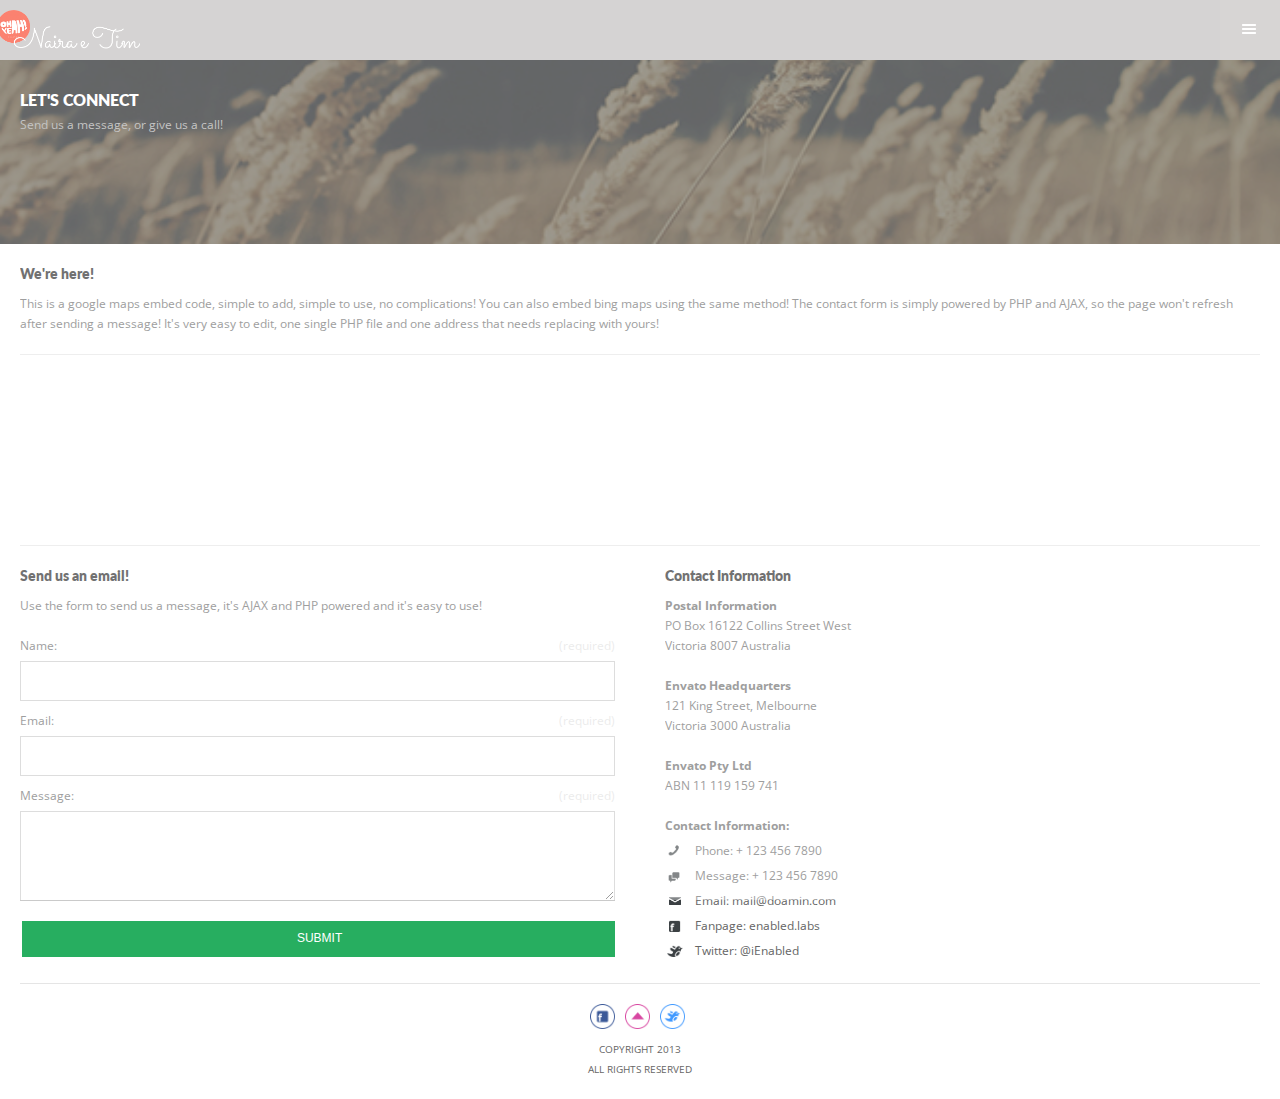
<file: ficha-tecnica.html>
<!DOCTYPE HTML>
<head>
<meta http-equiv="Content-Type" content="text/html; charset=utf-8" />
<meta name="viewport" content="user-scalable=no, initial-scale=1.0, maximum-scale=1.0"/>
<meta name="apple-mobile-web-app-capable" content="yes"/>
<meta name="apple-mobile-web-app-status-bar-style" content="black">

<title>Ficha Técnica | Naira e Tim</title>

<link href="styles/style.css"     		rel="stylesheet" type="text/css">
<link href="styles/framework.css" 		rel="stylesheet" type="text/css">
<link href="styles/owl.carousel.css" 	 rel="stylesheet" type="text/css">
<link href="styles/owl.theme.css" 		rel="stylesheet" type="text/css">
<link href="styles/swipebox.css"		 rel="stylesheet" type="text/css">
<link href="styles/colorbox.css"		 rel="stylesheet" type="text/css">

<script type="text/javascript" src="scripts/jquery.js"></script>
<script type="text/javascript" src="scripts/jqueryui.js"></script>
<script type="text/javascript" src="scripts/owl.carousel.min.js"></script>
<script type="text/javascript" src="scripts/jquery.swipebox.js"></script>
<script type="text/javascript" src="scripts/colorbox.js"></script>
<script type="text/javascript" src="scripts/snap.js"></script>
<script type="text/javascript" src="scripts/contact.js"></script>
<script type="text/javascript" src="scripts/custom.js"></script>
<script type="text/javascript" src="scripts/framework.js"></script>
<script type="text/javascript" src="scripts/framework.launcher.js"></script>


</head>
<body>

<div id="preloader">
	<div id="status">
    	<p class="center-text">
			Carregando o conteúdo...
            <em>Aguarde um pouco, vale a pena ;)</em>
        </p>
    </div>
</div>


<div class="header">
	<a href="#" class="show-navigation"></a>
    <a href="#" class="hide-navigation"></a>
    <img src="images/misc/logo-naira-3.png" class="page-logo" alt="img">
</div>

<div class="navigation">
	<div class="navigation-wrapper">
        <div class="nav-item">
            <a href="index.html" class="landing-icon">Início<em class="unselected-item"></em></a>
        </div>

        <div class="nav-item">
            <a href="galeria-fotos.html" class="portfolio-icon">Galeria de Fotos<em class="unselected-item"></em></a>
        </div>
        <div class="nav-item">
            <a href="galeria-videos.html" class="gallery-icon">Galeria de Vídeos<em class="unselected-item"></em></a>
        </div>
        <div class="nav-item">
            <a href="ficha-tecnica.html" class="contact-icon">Ficha Técnica<em class="selected-item"></em></a>
        </div>
    </div>
</div>

<div class="page-header-clear"></div>
  
<div class="content-section">
    <h1 class="left-text">LET'S CONNECT</h1>
    <em class="left-text">Send us a message, or give us a call!</em>
    <div class="overlay"></div>
    <img class="responsive-image" src="images/general-nature/5w.jpg" alt="img">
</div>

<div class="content">
    <div class="container no-bottom">
    <h4>We're here!</h4>
    <p>
        This is a google maps embed code, simple to add, simple to use, no complications! You can also embed bing maps using the same method!
        The contact form is simply powered by PHP and AJAX, so the page won't refresh after sending a message! It's very easy to edit, one single PHP 
        file and one address that needs replacing with yours!
    </p>
    </div>
    <div class="decoration"></div>
</div>

<div class="maps-container">
    <iframe class="responsive-image maps" src="https://maps.google.com/?ie=UTF8&amp;ll=47.595131,-122.330414&amp;spn=0.006186,0.016512&amp;t=h&amp;z=17&amp;output=embed"></iframe>
</div>

<div class="content">
    <div class="decoration"></div>
    <div class="one-half-responsive">
        <h4>Send us an email!</h4>
        <p>Use the form to send us a message, it's AJAX and PHP powered and it's easy to use!</p>
        <div class="container no-bottom">
            <div class="contact-form no-bottom"> 
                <div class="formSuccessMessageWrap" id="formSuccessMessageWrap">
                    <div class="big-notification green-notification">
                        <h3 class="uppercase">Message Sent </h3>
                        <a href="#" class="close-big-notification">x</a>
                        <p>Your message has been successfuly sent. Please allow up to 48 hours for a reply! Thank you!</p>
                    </div>
                </div>
            
                <form action="php/contact.php" method="post" class="contactForm" id="contactForm">
                    <fieldset>
                        <div class="formValidationError" id="contactNameFieldError">
                            <div class="static-notification-red tap-dismiss-notification">
                                <p class="center-text uppercase">Name is required!</p>
                            </div>
                        </div>             
                        <div class="formValidationError" id="contactEmailFieldError">
                            <div class="static-notification-red tap-dismiss-notification">
                                <p class="center-text uppercase">Mail address required!</p>
                            </div>
                        </div> 
                        <div class="formValidationError" id="contactEmailFieldError2">
                            <div class="static-notification-red tap-dismiss-notification">
                                <p class="center-text uppercase">Mail address must be valid!</p>
                            </div>
                        </div> 
                        <div class="formValidationError" id="contactMessageTextareaError">
                            <div class="static-notification-red tap-dismiss-notification">
                                <p class="center-text uppercase">Message field is empty!</p>
                            </div>
                        </div>   
                        <div class="formFieldWrap">
                            <label class="field-title contactNameField" for="contactNameField">Name:<span>(required)</span></label>
                            <input type="text" name="contactNameField" value="" class="contactField requiredField" id="contactNameField"/>
                        </div>
                        <div class="formFieldWrap">
                            <label class="field-title contactEmailField" for="contactEmailField">Email: <span>(required)</span></label>
                            <input type="text" name="contactEmailField" value="" class="contactField requiredField requiredEmailField" id="contactEmailField"/>
                        </div>
                        <div class="formTextareaWrap">
                            <label class="field-title contactMessageTextarea" for="contactMessageTextarea">Message: <span>(required)</span></label>
                            <textarea name="contactMessageTextarea" class="contactTextarea requiredField" id="contactMessageTextarea"></textarea>
                        </div>
                        <div class="formSubmitButtonErrorsWrap">
                            <input type="submit" class="buttonWrap button button-green contactSubmitButton" id="contactSubmitButton" value="SUBMIT" data-formId="contactForm"/>
                        </div>
                    </fieldset>
                </form>       
            </div>
        </div>
    </div>
    <div class="decoration hide-if-responsive"></div>
    <div class="one-half-responsive last-column">
        <div class="container no-bottom">
            <h4>Contact Information</h4>
            <p>
                <strong>Postal Information</strong><br>
                PO Box 16122 Collins Street West<br>
                Victoria 8007 Australia
            </p>
            <p>
                <strong>Envato Headquarters</strong><br>
                121 King Street, Melbourne <br>
                Victoria 3000 Australia
            </p>
            <p>
                <strong>Envato Pty Ltd</strong><br>
                ABN 11 119 159 741
            </p>
            <p>
                <strong>Contact Information:</strong><br>
                <a href="#" class="contact-call">Phone: + 123 456 7890</a>
                <a href="#" class="contact-text">Message: + 123 456 7890</a>
                <a href="#" class="contact-mail">Email: mail@doamin.com</a>
                <a href="#" class="contact-facebook">Fanpage: enabled.labs</a>
                <a href="#" class="contact-twitter">Twitter: @iEnabled</a>
            </p>
        </div>
    </div>
</div>
        
        
                                
<div class="content">
	<div class="decoration"></div>
    <div class="container">
        <div class="footer-socials">
            <a href="#" class="facebook-footer"></a>
            <a href="#" class="goup-footer"></a>
            <a href="#" class="twitter-footer"></a>
        </div>
        <p class="copyright uppercase center-text no-bottom">Copyright 2013<br> All rights reserved</p>        
    </div>
</div>




</body>
</html>
</file>
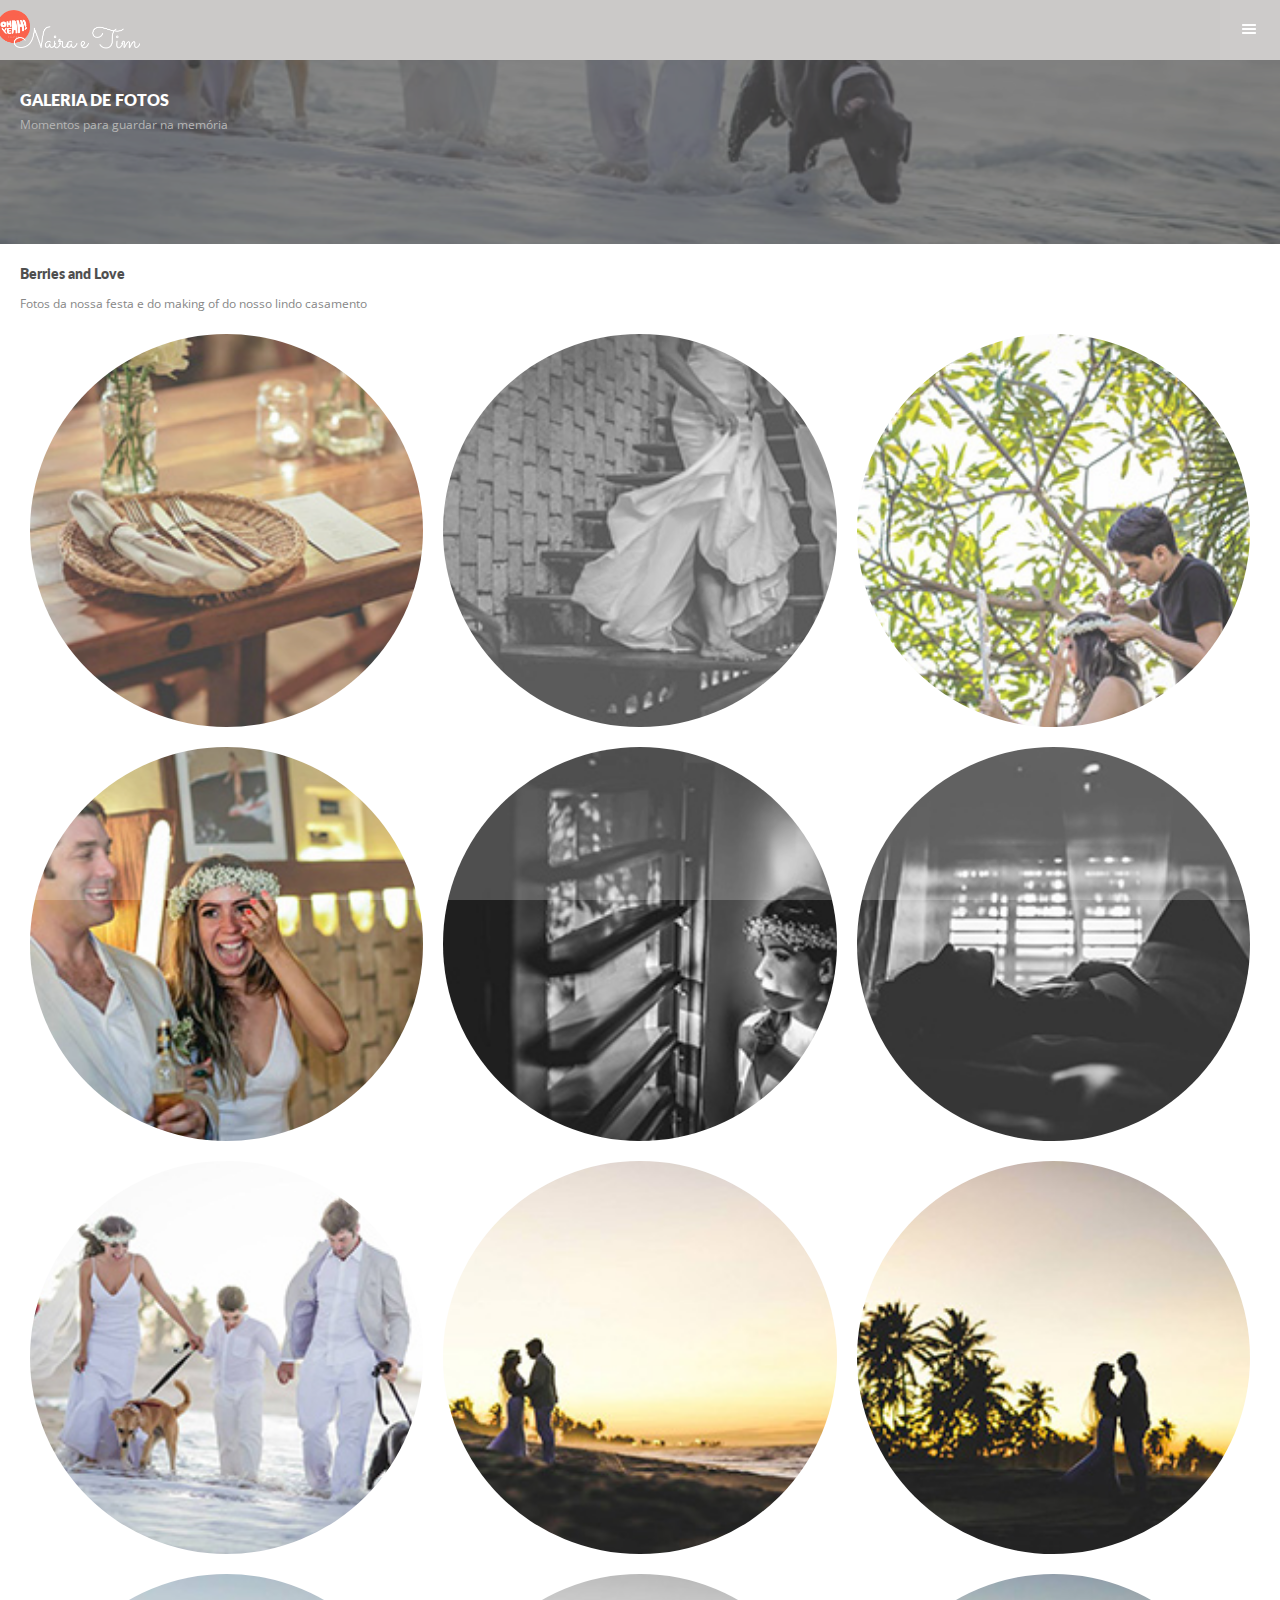
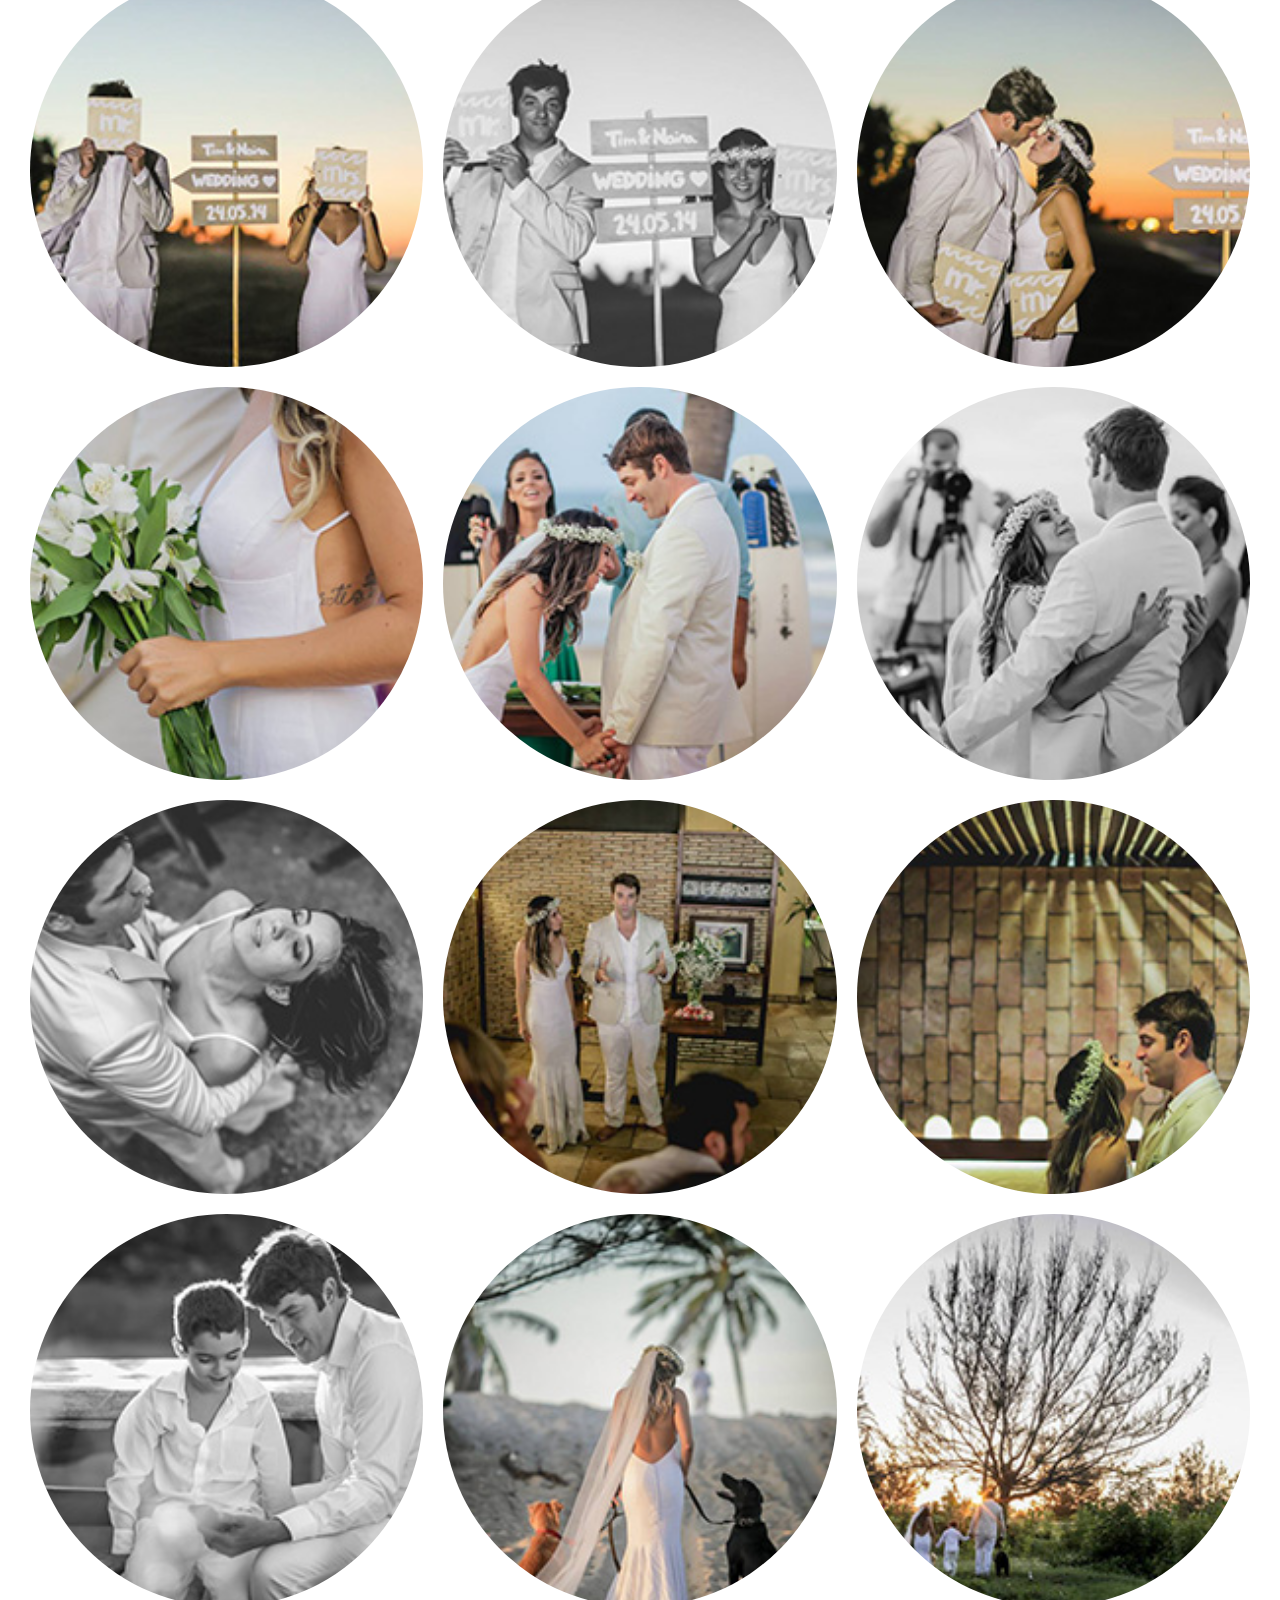
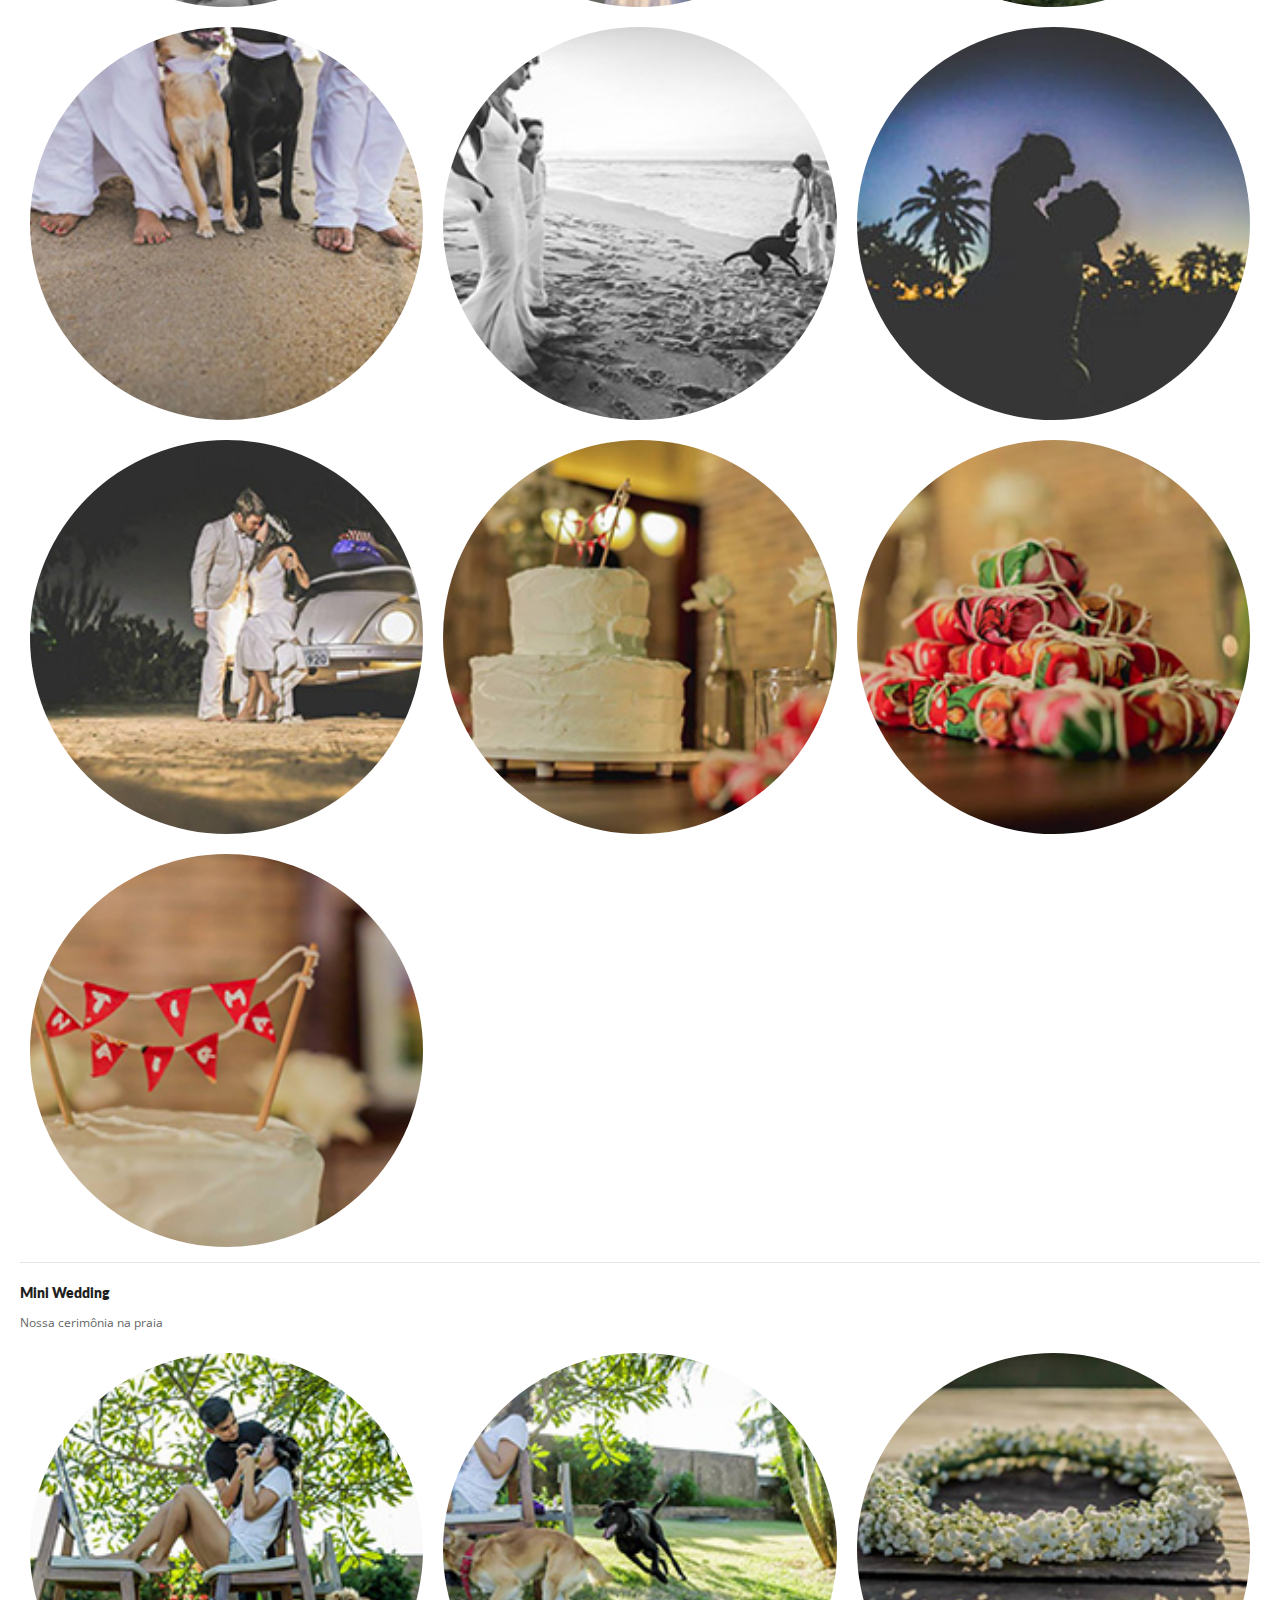
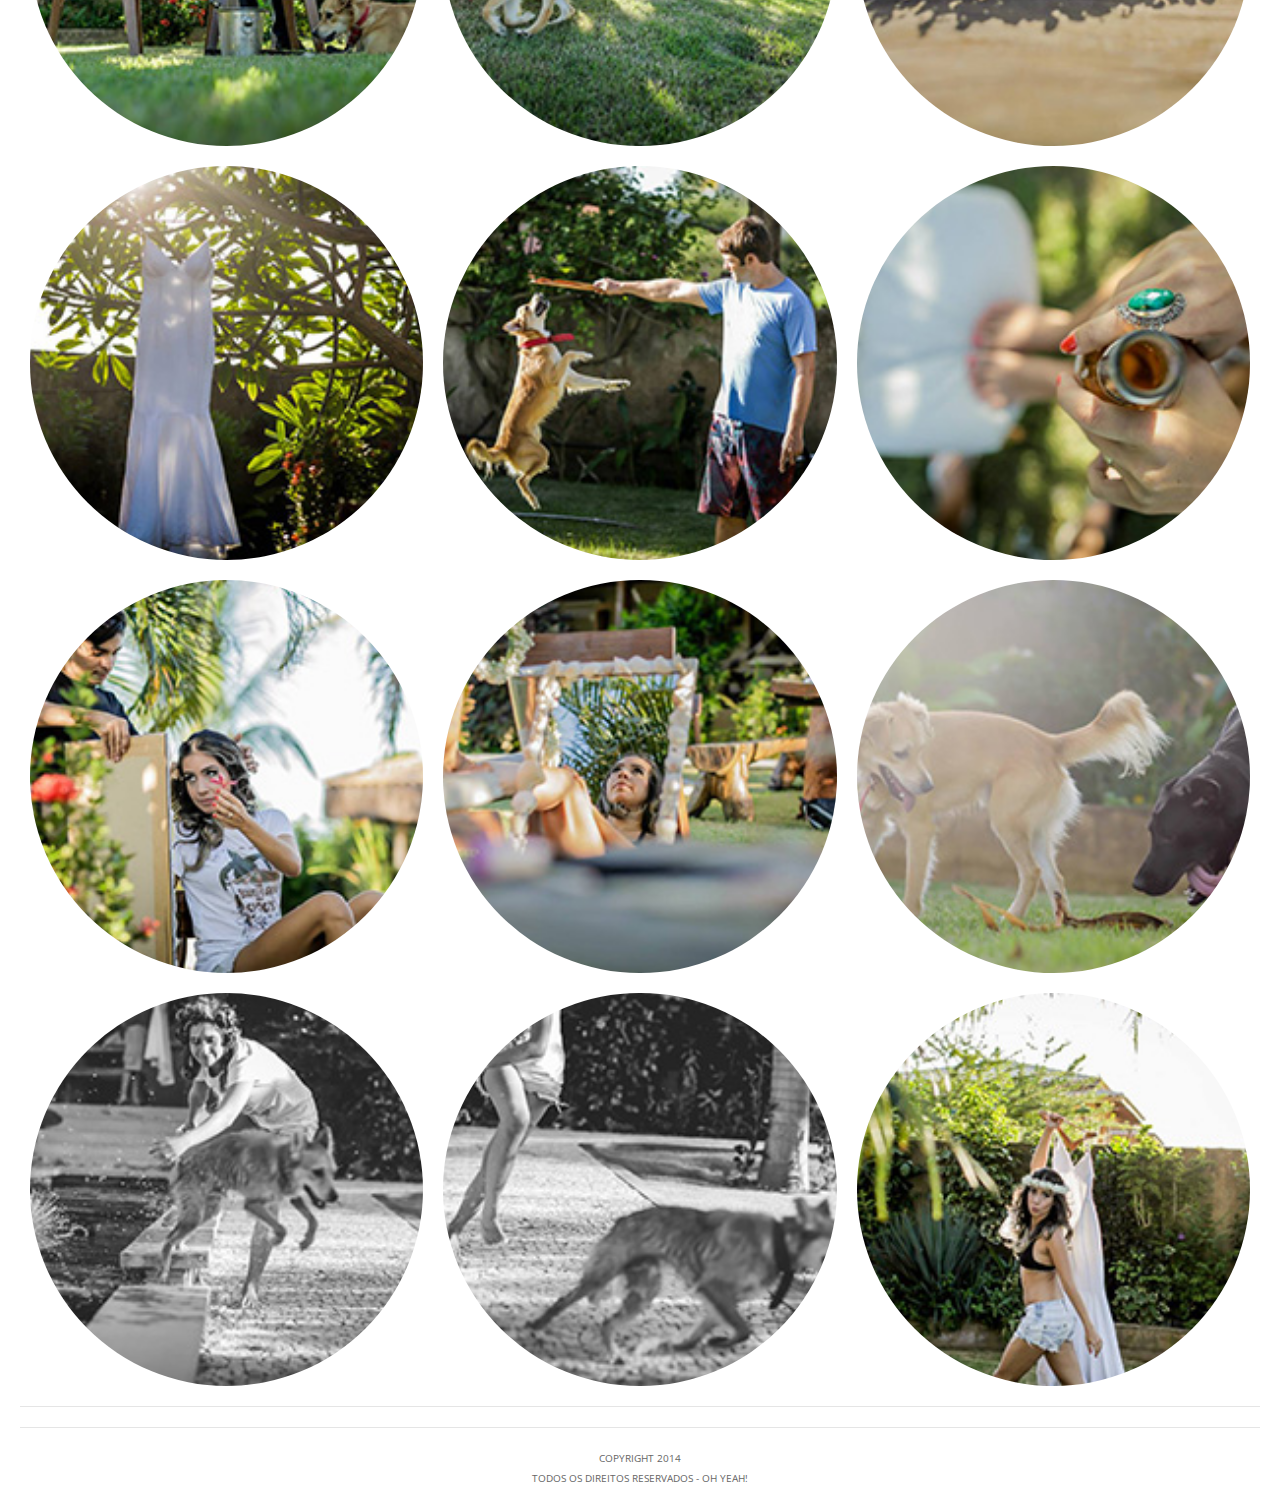
<file: galeria-fotos.html>
<!DOCTYPE HTML>
<head>
<meta http-equiv="Content-Type" content="text/html; charset=utf-8" />
<meta name="viewport" content="user-scalable=no, initial-scale=1.0, maximum-scale=1.0"/>
<meta name="apple-mobile-web-app-capable" content="yes"/>
<meta name="apple-mobile-web-app-status-bar-style" content="black">

<title>Galeria de Fotos | Naira e Tim</title>

<link href="styles/style.css"     		rel="stylesheet" type="text/css">
<link href="styles/framework.css" 		rel="stylesheet" type="text/css">
<link href="styles/owl.carousel.css" 	 rel="stylesheet" type="text/css">
<link href="styles/owl.theme.css" 		rel="stylesheet" type="text/css">
<link href="styles/swipebox.css"		 rel="stylesheet" type="text/css">
<link href="styles/colorbox.css"		 rel="stylesheet" type="text/css">

<script type="text/javascript" src="scripts/jquery.js"></script>
<script type="text/javascript" src="scripts/jqueryui.js"></script>
<script type="text/javascript" src="scripts/owl.carousel.min.js"></script>
<script type="text/javascript" src="scripts/jquery.swipebox.js"></script>
<script type="text/javascript" src="scripts/colorbox.js"></script>
<script type="text/javascript" src="scripts/snap.js"></script>
<script type="text/javascript" src="scripts/contact.js"></script>
<script type="text/javascript" src="scripts/custom.js"></script>
<script type="text/javascript" src="scripts/framework.js"></script>
<script type="text/javascript" src="scripts/framework.launcher.js"></script>


</head>
<body>

<div id="preloader">
	<div id="status">
    	<p class="center-text">
            Carregando o conteúdo...
            <em>Aguarde um pouco, vale a pena ;)</em>
        </p>
    </div>
</div>

<div class="header">
	<a href="#" class="show-navigation"></a>
    <a href="#" class="hide-navigation"></a>
    <img src="images/misc/logo-naira-3.png" class="page-logo" alt="img">
</div>

<div class="navigation">
    <div class="navigation-wrapper">
        <div class="nav-item">
            <a href="index.html" class="landing-icon">Início<em class="unselected-item"></em></a>
        </div>

        <div class="nav-item">
            <a href="galeria-fotos.html" class="portfolio-icon">Galeria de Fotos<em class="selected-item"></em></a>
        </div>
        <div class="nav-item">
            <a href="galeria-videos.html" class="gallery-icon">Galeria de Vídeos<em class="unselected-item"></em></a>
        </div>
        <div class="nav-item">
            <a href="ficha-tecnica.html" class="contact-icon">Ficha Técnica<em class="unselected-item"></em></a>
        </div>
    </div>
</div>

<div class="page-header-clear"></div>

<div class="content-section">
    <h1 class="left-text">GALERIA DE FOTOS</h1>
    <em class="left-text">Momentos para guardar na memória</em>
    <div class="overlay"></div>
    <img class="responsive-image" src="images/misc/bg-galeria-fotos.png" alt="img">
</div>

<div class="content">
    <div class="container no-bottom">
        <h4>Berries and Love</h4>
        <p>Fotos da nossa festa e do making of do nosso lindo casamento</p>
    </div>
    <ul class="gallery round-thumb">

        <li><a class="swipebox" href="images/berries-and-love/2.jpg" title="Berries and Love"><img src="images/berries-and-love/2s.jpg" alt="Berries and Love" /></a></li>
        <li><a class="swipebox" href="images/berries-and-love/3.jpg" title="Berries and Love"><img src="images/berries-and-love/3s.jpg" alt="Berries and Love" /></a></li>
        <li><a class="swipebox" href="images/berries-and-love/4.jpg" title="Berries and Love"><img src="images/berries-and-love/4s.jpg" alt="Berries and Love" /></a></li>
        <li><a class="swipebox" href="images/berries-and-love/5.jpg" title="Berries and Love"><img src="images/berries-and-love/5s.jpg" alt="Berries and Love" /></a></li>
        <li><a class="swipebox" href="images/berries-and-love/6.jpg" title="Berries and Love"><img src="images/berries-and-love/6s.jpg" alt="Berries and Love" /></a></li>
        <li><a class="swipebox" href="images/berries-and-love/7.jpg" title="Berries and Love"><img src="images/berries-and-love/7s.jpg" alt="Berries and Love" /></a></li>
        <li><a class="swipebox" href="images/berries-and-love/8.jpg" title="Berries and Love"><img src="images/berries-and-love/8s.jpg" alt="Berries and Love" /></a></li>
        <li><a class="swipebox" href="images/berries-and-love/9.jpg" title="Berries and Love"><img src="images/berries-and-love/9s.jpg" alt="Berries and Love" /></a></li>
        <li><a class="swipebox" href="images/berries-and-love/10.jpg" title="Berries and Love"><img src="images/berries-and-love/10s.jpg" alt="Berries and Love" /></a></li>
        <li><a class="swipebox" href="images/berries-and-love/11.jpg" title="Berries and Love"><img src="images/berries-and-love/11s.jpg" alt="Berries and Love" /></a></li>
        <li><a class="swipebox" href="images/berries-and-love/12.jpg" title="Berries and Love"><img src="images/berries-and-love/12s.jpg" alt="Berries and Love" /></a></li>
        <li><a class="swipebox" href="images/berries-and-love/13.jpg" title="Berries and Love"><img src="images/berries-and-love/13s.jpg" alt="Berries and Love" /></a></li>
        <li><a class="swipebox" href="images/berries-and-love/14.jpg" title="Berries and Love"><img src="images/berries-and-love/14s.jpg" alt="Berries and Love" /></a></li>
        <li><a class="swipebox" href="images/berries-and-love/15.jpg" title="Berries and Love"><img src="images/berries-and-love/15s.jpg" alt="Berries and Love" /></a></li>
        <li><a class="swipebox" href="images/berries-and-love/16.jpg" title="Berries and Love"><img src="images/berries-and-love/16s.jpg" alt="Berries and Love" /></a></li>
        <li><a class="swipebox" href="images/berries-and-love/17.jpg" title="Berries and Love"><img src="images/berries-and-love/17s.jpg" alt="Berries and Love" /></a></li>
        <li><a class="swipebox" href="images/berries-and-love/18.jpg" title="Berries and Love"><img src="images/berries-and-love/18s.jpg" alt="Berries and Love" /></a></li>
        <li><a class="swipebox" href="images/berries-and-love/19.jpg" title="Berries and Love"><img src="images/berries-and-love/19s.jpg" alt="Berries and Love" /></a></li>
        <li><a class="swipebox" href="images/berries-and-love/20.jpg" title="Berries and Love"><img src="images/berries-and-love/20s.jpg" alt="Berries and Love" /></a></li>
        <li><a class="swipebox" href="images/berries-and-love/21.jpg" title="Berries and Love"><img src="images/berries-and-love/21s.jpg" alt="Berries and Love" /></a></li>
        <li><a class="swipebox" href="images/berries-and-love/22.jpg" title="Berries and Love"><img src="images/berries-and-love/22s.jpg" alt="Berries and Love" /></a></li>
        <li><a class="swipebox" href="images/berries-and-love/23.jpg" title="Berries and Love"><img src="images/berries-and-love/23s.jpg" alt="Berries and Love" /></a></li>
        <li><a class="swipebox" href="images/berries-and-love/24.jpg" title="Berries and Love"><img src="images/berries-and-love/24s.jpg" alt="Berries and Love" /></a></li>
        <li><a class="swipebox" href="images/berries-and-love/25.jpg" title="Berries and Love"><img src="images/berries-and-love/25s.jpg" alt="Berries and Love" /></a></li>
        <li><a class="swipebox" href="images/berries-and-love/26.jpg" title="Berries and Love"><img src="images/berries-and-love/26s.jpg" alt="Berries and Love" /></a></li>
        <li><a class="swipebox" href="images/berries-and-love/27.jpg" title="Berries and Love"><img src="images/berries-and-love/27s.jpg" alt="Berries and Love" /></a></li>
        <li><a class="swipebox" href="images/berries-and-love/28.jpg" title="Berries and Love"><img src="images/berries-and-love/28s.jpg" alt="Berries and Love" /></a></li>
        <li><a class="swipebox" href="images/berries-and-love/29.jpg" title="Berries and Love"><img src="images/berries-and-love/29s.jpg" alt="Berries and Love" /></a></li>

    </ul>
    <div class="decoration"></div>

    <div class="container no-bottom">
        <h4>Mini Wedding</h4>
        <p>Nossa cerimônia na praia</p>
    </div>
    <ul class="gallery round-thumb">

        <li><a class="swipebox" href="images/miniwedding/foto1.jpg" title="Mini Wedding"><img src="images/miniwedding/foto1s.jpg" alt="Mini Wedding" /></a></li>
        <li><a class="swipebox" href="images/miniwedding/foto2.jpg" title="Mini Wedding"><img src="images/miniwedding/foto2s.jpg" alt="Mini Wedding" /></a></li>
        <li><a class="swipebox" href="images/miniwedding/foto3.jpg" title="Mini Wedding"><img src="images/miniwedding/foto3s.jpg" alt="Mini Wedding" /></a></li>
        <li><a class="swipebox" href="images/miniwedding/foto4.jpg" title="Mini Wedding"><img src="images/miniwedding/foto4s.jpg" alt="Mini Wedding" /></a></li>
        <li><a class="swipebox" href="images/miniwedding/foto5.jpg" title="Mini Wedding"><img src="images/miniwedding/foto5s.jpg" alt="Mini Wedding" /></a></li>
        <li><a class="swipebox" href="images/miniwedding/foto6.jpg" title="Mini Wedding"><img src="images/miniwedding/foto6s.jpg" alt="Mini Wedding" /></a></li>
        <li><a class="swipebox" href="images/miniwedding/foto7.jpg" title="Mini Wedding"><img src="images/miniwedding/foto7s.jpg" alt="Mini Wedding" /></a></li>
        <li><a class="swipebox" href="images/miniwedding/foto8.jpg" title="Mini Wedding"><img src="images/miniwedding/foto8s.jpg" alt="Mini Wedding" /></a></li>
        <li><a class="swipebox" href="images/miniwedding/foto9.jpg" title="Mini Wedding"><img src="images/miniwedding/foto9s.jpg" alt="Mini Wedding" /></a></li>
        <li><a class="swipebox" href="images/miniwedding/foto10.jpg" title="Mini Wedding"><img src="images/miniwedding/foto10s.jpg" alt="Mini Wedding" /></a></li>
        <li><a class="swipebox" href="images/miniwedding/foto11.jpg" title="Mini Wedding"><img src="images/miniwedding/foto11s.jpg" alt="Mini Wedding" /></a></li>
        <li><a class="swipebox" href="images/miniwedding/foto12.jpg" title="Mini Wedding"><img src="images/miniwedding/foto12s.jpg" alt="Mini Wedding" /></a></li>

    </ul>

    <div class="decoration"></div>
</div>
                        
<div class="content">
	<div class="decoration"></div>
    <div class="container">
        <p class="copyright uppercase center-text no-bottom">Copyright 2014<br> Todos os direitos reservados - Oh Yeah!</p>
    </div>
</div>




</body>
</html>
</file>
<file: styles/style.css>
@charset "utf-8";
/* CSS Document */

body{
    background-color:#FFFFFF;
}

/*/////////////////*/
/*Homepage Settings*/
/*/////////////////*/



#bg { position: fixed; top: 0; left: 0%; }
.bgwidth { width: 100%; }
.bgheight { height: 100%; }

.homepage-wrapper{
	position:relative;
	z-index:999999;
}

.bg_video{
    position: fixed;
    right: 0;
    bottom: 0;
    min-height: 100%;
    width: auto;
    height: auto;
    z-index: -1000;
    background: url(images/bg-naira.png) no-repeat;
    background-size: cover;
}

.bg-pattern{
	z-index:100;
	position:fixed;
	width:100%;
	height:100%;
	top:0;
	left:0;

	background-repeat:repeat;
}

.bg-overlay{
	z-index:99;
	position:fixed;
	top:0;
	left:0;
	height:150%;
	width:100%;
	background-color:rgba(0,0,0,0.1);
}

.homepage-logo{
	width:105px;
	margin-left:auto;
	margin-right:auto;
	margin-top:40px;
}

.homepage-logo-sub{
	font-size:10px;
	font-style:normal;
	text-transform:uppercase;
	text-align:center;
	color:#FFFFFF;
	display:block;
	margin-top:5px;
}

.homepage-navigation{
	margin-top:80px;
	width:320px;
	margin-left:auto;
	margin-right:auto;
}

.homepage-navigation a{
	text-align:center;
	color:#ffffff;
	font-size:14px;
	text-transform:uppercase;
	font-family:'Dosis', sans-serif;
	font-weight:400;
	padding-top:80px;
	float:left;
	background-position:15px 0px;
	background-repeat:no-repeat;
	background-size:70px 70px;
	width:100px;
	margin-left:3px;
	margin-right:3px;
	margin-bottom:30px;
}


.home-icon{	background-image:url(../images/misc/home.png);}
.type-icon{	background-image:url(../images/misc/type.png);}
.jquery-icon{	background-image:url(../images/misc/jquery.png);}
.gallery-icon{	background-image:url(../images/misc/gallery.png);}
.folio-icon{	background-image:url(../images/misc/folio.png);}
.mail-icon{	background-image:url(../images/misc/mail.png);}


.footer{
	width:150px;
	margin-left:auto;
	margin-right:auto;
	margin-top:40px;	
}

.footer a{
	background-size:35px 35px;
	width:35px;
	height:35px;
	float:left;
	margin-left:10px;
	margin-left:10px;	
}

.footer p{
	text-align:center;
	font-size:10px;
	margin-left:0px;
	text-transform:uppercase;
	margin-top:20px;
	margin-bottom:20px;
}

.facebook-icon{background-image:url(../images/misc/facebook.png);}
.twitter-icon{background-image:url(../images/misc/twitter.png);}
.google-icon{background-image:url(../images/misc/google.png);}


/* iPads (landscape) */
@media only screen 
and (min-width : 768px) 
and (orientation : landscape) {
    .content-section .responsive-image{
		margin-top:-210px;	
	}	
		
	.homepage-logo{
		width:155px;
		margin-top:40px;
	}

	.homepage-logo-sub{
		font-size:12px;
		margin-bottom:120px;
	}

	.homepage-navigation{
		margin-top:30px;
		margin-bottom:80px;
		width:850px;
		margin-left:auto;
		margin-right:auto;
	}
	
	.homepage-navigation a{
		font-size:16px;
		padding-top:120px;
		background-size:100px 100px;
		width:130px;
		margin-bottom:50px;
	}	
	
	.footer{
		margin-bottom:0px;
	}
	
	.footer p{
		margin-bottom:0px;
		font-size:12px;
		color:#FFFFFF;
	}
}


/* iPads (portrait)*/

@media only screen 
and (min-width : 768px) 
and (orientation : portrait) {
    .content-section .responsive-image{
		margin-top:-130px;	
	}	
	
	.homepage-logo{
		width:155px;
		margin-top:80px;
	}

	.homepage-logo-sub{
		font-size:12px;
		margin-bottom:120px;
	}

	.homepage-navigation{
		margin-top:30px;
		margin-bottom:100px;
		width:430px;
		margin-left:auto;
		margin-right:auto;
	}
	
	.homepage-navigation a{
		font-size:16px;
		padding-top:120px;
		background-size:100px 100px;
		width:130px;
		margin-bottom:50px;
	}	
	
	.footer p{
		margin-bottom:0px;
		font-size:12px;
		color:#FFFFFF;
	}
}

/*Mobile Devices in Landscape*/

@media only screen 
and (orientation : landscape ){
	.homepage-logo{
		margin-top:20px;
		margin-bottom:0px;
	}
		
	.homepage-navigation{
		margin-top:40px;
		margin-bottom:20px;
		width:520px;
		margin-left:auto;
		margin-right:auto;
	}
	
	.homepage-navigation a{
		width:80px;	
		background-size:60px 60px;
		background-position: 10px 0px;
	}
	
	.footer{
		margin-top:0px;
	}
}


/*iPhone 5 + WebApp Settings*/

@media screen and (height : 548px){
	.homepage-navigation{
		margin-top:55px;	
	}
	.footer{
		margin-top:25px;
	}

	.footer p{
		margin-bottom:0px;
	}
}


/*iOS WebApp Settings*/

@media screen and (height : 572px){
	.homepage-navigation{
		margin-top:65px;	
	}
	
	.footer{
		margin-top:35px;
	}
}

/*iPhone 5 - WebApp Settings*/

@media screen and (height : 460px){
	
	.homepage-logo{
		margin-top:20px;
	}
	
	.homepage-logo-sub{
		margin-bottom:30px;
	}
	
	.homepage-navigation{
		margin-top:20px;	
	}
	
	.homepage-navigation a{
		margin-bottom:10px;
	}
	
	.footer{
		margin-top:30px;
	}

	.footer p{
		margin-bottom:0px;
	}

	.footer a {
		margin-bottom:-5px;
	}


}

/*Add To Homescreen */

.webapp{
	background-color:rgba(255,255,255,0.9);
	width:300px;
	height:69px;
	position:fixed;
	bottom:-200px;
	border-radius:12px;

}

.webapp-wrapper{
	position:relative;
	width:300px;
	margin-left:auto;
	margin-right:auto;
}

.webapp img{
	width:50px;
	height:50px;
	border-radius:12px;
	position:absolute;
	margin-left:10px;
	margin-top:10px;
}

.webapp h3{
	font-family:'Dosis', sans-serif;
	font-weight:600!important;
	font-size:12px;
	color:#000000;
	font-weight:800;
	margin-left:80px;
	margin-top:10px;
	margin-bottom:0px;
}

.webapp p{
	width:220px;
	color:rgba(0,0,0,0.8);
	font-size:10px;
	margin-left:80px;
	line-height:15px;
}

.close-webapp{
	font-family:Arial, Helvetica, sans-serif;
	position:absolute;
	margin-top:-67px;
	right:20px;
	color:#FFFFFF;
	background-color:#000000;
	border-radius:15px;
	width:12px;
	height:12px;
	font-size:8px;
	line-height:9px;
	padding-left:4px;
}

.corner-deco{
	background-image:url(../images/misc/corner-deco.png);
	background-size:20px 10px;
	width:20px;
	height:10px;
	position:absolute;
	margin-top:-11px;
	margin-left:140px;
}


/*////////////////////////*/
/*Second Homepage Settings*/
/*////////////////////////*/

.header{
	background-color:#bdbab9;
	height:60px;
	position:fixed;
	width:100%;
	z-index:9999999;
}

.page-logo{
	width:140px;
	margin-top:10px;
	margin-left:0px;
}

.overlay{
	pointer-events:none;
	position:absolute;
	width:100%;
	height:100%;
	background-color:rgba(0,0,0,0.6);
	z-index:9999;
}

.overlay-pattern{
	background-image:url(../images/misc/repeat.png);
	background-repeat:repeat;	
}


.show-navigation{
	right:0px;
	background-image:url(../images/misc/deploy-nav.png);
	background-size:18px 12px;
	width:60px;
	height:60px;
	position:absolute;
	background-repeat:no-repeat;
	background-position:20px 23px;
	background-color:rgba(255,255,255,0.05);
}

.hide-navigation{
	display:none;
	right:0px;
	background-image:url(../images/misc/delete-nav.png);
	background-size:24px 15px;
	width:60px;
	height:60px;
	position:absolute;
	background-repeat:no-repeat;
	background-position:18px 22px;
	background-color:rgba(255,255,255,0.05);
}


.page-header-clear{
	height:60px;
}

.navigation-wrapper{
	border-top:solid 1px rgba(255,255,255,0.08);
	background-color:rgba(255,255,255,0.05);
}

.navigation{
	border-bottom:solid 5px #e34e47;
	background-color:#1c1c1c;
	position:absolute;
	width:100%;
	z-index:999999;
	top:-300%;
}


@media only screen
and (min-width : 768px){
	.navigation{
		margin-top:3px;
		width:320px!important;
		right:0px;
	}
}


.nav-item a{
	opacity:0.8;
	font-size:12px;
	font-family:'Dosis' sans-serif;
	text-transform:uppercase;
	font-weight:500;
	letter-spacing:1.0px;
	padding-left:70px;
	color:rgba(255,255,255,0.8);
	line-height:60px;
	border-bottom:solid 1px rgba(255,255,255,0.1);
	background-position:20px 18px;
	background-repeat:no-repeat;
	background-size:22px 22px;
}

.nav-item a:hover{
	background-color:rgba(255,255,255,0.05);
}

.homepage-icon{
	background-image:url(../images/misc/homepage.png);
}

.landing-icon{
	background-image:url(../images/misc/landing.png);
}

.features-icon{
	background-image:url(../images/misc/features.png);
}

.camera-icon{
	background-image:url(../images/misc/camera.png);
}

.portfolio-icon{
	background-image:url(../images/misc/portfolio.png);
}

.video-icon{
	background-image:url(../images/misc/videos.png);
}

.contact-icon{
	background-image:url(../images/misc/contact.png);
}

.selected-item{
	background-image:url(../images/misc/nav_selected.png);
	background-size:14px 14px;
	background-repeat:no-repeat;
	position:absolute;
	width:14px;
	height:14px;
	right:23px;
	margin-top:23px;
}
	
.unselected-item{
	background-image:url(../images/misc/nav_unselected.png);
	background-size:14px 14px;
	background-repeat:no-repeat;
	position:absolute;
	width:14px;
	height:14px;
	right:23px;
	margin-top:23px;
}

.dropdown-item{
	background-image:url(../images/misc/nav_dropup.png);
	background-size:14px 14px;
	background-repeat:no-repeat;
	position:absolute;
	width:14px;
	height:14px;
	right:23px;
	margin-top:23px;
}

.active-dropdown{
	background-image:url(../images/misc/nav_dropdown.png);
}

.submenu{
	display:none;
}

.submenu-active{
	display:block;
}

.submenu a{
	opacity:0.5;
	background-image:url(../images/misc/nav-submenu.png);
	background-repeat:no-repeat;
	background-size:8px 8px;
	background-position:50px 25px;
	padding-left:90px;
}

/*Contact Icons*/
.contact-call{
	padding-top:5px;
	color:#666;
	padding-left:30px;
	background-image:url(../images/misc/contact_phone.png);
	background-position:0px 5px;
	background-repeat:no-repeat;
	background-size:18px 18px;
	height:30px;
	display:block;
}

.contact-text{
	color:#666;
	padding-left:30px;
	background-image:url(../images/misc/contact_message.png);
	background-position:0px 2px;
	background-repeat:no-repeat;
	background-size:18px 18px;
	height:20px;
	display:block;
	margin-bottom:2px;
}

.contact-mail{
	color:#666;
	padding-left:30px;
	background-image:url(../images/misc/contact_mail.png);
	background-position:3px 3px;
	background-repeat:no-repeat;
	background-size:14px 14px;
	height:20px;
	display:block;
	margin-top:5px;
	margin-bottom:2px;
}

.contact-facebook{
	color:#666;
	padding-left:30px;
	background-image:url(../images/misc/contact_facebook.png);
	background-position:0px 0px;
	background-repeat:no-repeat;
	background-size:20px 20px;
	height:20px;
	display:block;
	margin-top:5px;
	margin-bottom:2px;
}

.contact-twitter{
	color:#666;
	padding-left:30px;
	background-image:url(../images/misc/contact_twitter.png);
	background-position:0px 0px;
	background-repeat:no-repeat;
	background-size:20px 20px;
	height:20px;
	display:block;
	margin-top:5px;
	margin-bottom:2px;
}

.content-section{
	margin-bottom:20px;
}

.content-section .responsive-image{
	margin-bottom:0px;
}

.content-section h1{
	font-size:16px;
	position:absolute;
	color:#FFFFFF;
	margin-top:30px;
	left:20px;
	z-index:99999;
}

.content-section em{
	font-size:12px;
	font-style:normal;
	position:absolute;
	color:#a3a3a3;
	margin-top:55px;
	left:20px;
	z-index:99999;
}

/*About Faces / Quotes */

.quote-item em{
	text-align:center;
	display:block;
	color:#e34e47;
	margin-bottom:10px;
}

.quote-item h4{
	text-align:center;
	margin-bottom:0px;
}

.quote-item strong{
	text-align:center;
	font-style:normal;
	font-weight:400;
	display:block;
	width:230px;
	margin-left:auto;
	margin-right:auto;
}

.quote-item img{
	border-radius:100px;
	width:100px;
	margin-left:auto;
	margin-right:auto;
	margin-bottom:20px;
}

/*Responsive Columns*/

.column-responsive img{
	width:100px;
	float:left;
	border-radius:100px;
	margin-right:10px;
	margin-bottom:10px;
}

.column-responsive strong{
	margin-top:5px;
	display:block;
	margin-bottom:10px;
	font-size:14px;
	color:#1a1a1a;
}

.column-responsive em{
	font-style:normal;
}


.copyright{
	font-size:10px;
    margin-bottom: 10px;
}

.footer-socials{
	width:110px;
	margin-left:auto;
	margin-right:auto;
	margin-bottom:10px;
}

.footer-socials a{
	float:left;
	margin-left:5px;
	margin-right:5px;
}

.facebook-footer{
	background-image:url(../images/misc/facebook-footer.png);
	background-repeat:no-repeat;
	background-size:25px 25px;
	height:25px;
	width:25px;
}

.goup-footer{
	background-image:url(../images/misc/goup-footer.png);
	background-repeat:no-repeat;
	background-size:25px 25px;
	height:25px;
	width:25px;
}

.twitter-footer{
	background-image:url(../images/misc/twitter-footer.png);
	background-repeat:no-repeat;
	background-size:25px 25px;
	height:25px;
	width:25px;
}

/*Wide Portfolio*/

.wide-active{
	margin-top:20px;
	display:none;
}

.wide-item-wrapper{
	background-color:#FFFFFF;
	padding-bottom:1px;
	margin-top:3px;
}

.wide-folio{
	margin-top:-17px;
	margin-bottom:20px;
}

.wide-item{
	margin-bottom:3px;
}

.wide-item .responsive-image{
	margin-bottom:0px;
}

.wide-image{
	max-height:100px;
	overflow:hidden;
}

.wide-item-titles{
	position:relative;
	z-index:99999;
	top:30px;
	margin-bottom:-45px;
	pointer-events:none;
}

.wide-item-titles h4{
	font-family:'Open Sans', sans-serif;
	font-weight:200;
	font-size:16px;
	text-transform:uppercase;
	color:#FFFFFF;
	position:relative;
	z-index:999999;
	text-align:center;
	margin-bottom:5px;
}

.wide-item-titles p{
	color:#FFFFFF;
	margin-bottom:0px;
	color:rgba(255,255,255,0.5);
	text-align:center;
	position:relative;
	z-index:999999;
}

.wide-item-content{
	display:none;
	margin-top:20px;
	margin-left:20px;
	margin-right:20px;
}

@media (min-width:760px) { 
	.wide-image{
		max-height:150px;
	}
	
	.wide-item-titles{
		top:55px;
		margin-bottom:-45px;
	}
}




/*Demo Purpose Frame Only*/


@media only screen 
and (width : 798px){ 
    .content-section .responsive-image{
		margin-top:-135px;	
	}	
}


/*Preview Frame Demo Only*/

@media only screen 
and (min-width : 798px)
and (min-height: 801px){
	
	.homepage-logo{
		width:155px;
		margin-top:40px;
	}

	.homepage-logo-sub{
		
		font-size:12px;
		margin-bottom:100px;
	}

	.homepage-navigation{
		margin-top:30px;
		margin-bottom:80px;
		width:430px;
		margin-left:auto;
		margin-right:auto;
	}
	
	.homepage-navigation a{
		font-size:16px;
		padding-top:120px;
		background-size:100px 100px;
		width:130px;
		margin-bottom:30px;
	}
}
</file>
<file: styles/framework.css>
/*Epsilon Framework Version 2*/
/*Framework author: Enabled*/
/*License: This stylesheet cannot be resold by anyone else except Enabled and Cosmin Cotor*/

@charset "utf-8";
@import url(http://fonts.googleapis.com/css?family=Open+Sans:300italic,400italic,600italic,700italic,800italic,400,300,600,700,800);
@import url(http://fonts.googleapis.com/css?family=Dosis:200,300,400,500,600,700,800);
@import url(http://fonts.googleapis.com/css?family=Raleway:400,100,200,300,500,600);
@import url(http://fonts.googleapis.com/css?family=Lato:400,700,900);
/* CSS Document */


/*////////////////*/
/*Stylesheet Reset*/
/*////////////////*/

* {
	appearance:normal;
	-webkit-appearance: none;
	-moz-appearance: none;
	margin: 0;
	padding: 0;
	border: 0;
	font-size: 100%;
	vertical-align: baseline;
	outline: none;
	font-size-adjust: none;
	-webkit-text-size-adjust: none;
	-moz-text-size-adjust: none;
	-ms-text-size-adjust: none;
}
*:focus {
	outline: none;
}

*,*:after,*:before {	-webkit-box-sizing: border-box;	-moz-box-sizing: border-box;	box-sizing: border-box;	padding: 0;	margin: 0;}

body {
	margin: 0;
	padding: 0;
}

a:hover{
	text-decoration:none!important;
}

::selection {
	background-color:#CCC;
	color: #000;
}

div, a, p, img, blockquote, form, fieldset, textarea, input, label, iframe, code, pre {
	display: block;
	position:relative;
	overflow:hidden;
}

p {
	line-height: 20px;
	margin-bottom: 20px;
	font-size:12px;
	letter-spacing:0px;
}

p > a {
	display: inline;
	text-decoration: none;
}

p > a:hover {
	text-decoration: underline;
}

p > span {
	display: inline;
}

span > a {
	display: inline;
}

a > span {
	display: inline;
}

a {
	text-decoration: none;
}

a:hover {
	text-decoration: none;
}

h1 > a, h2 > a, h3 > a, h4 > a, h5 > a, h6 > a {
	display: inline;
}

table {
	border-collapse: separate;
	border-spacing: 0;
	background-color: #f6f6f6;
	border-left: 1px solid #e9e9e9;
	border-top: 1px solid #e9e9e9;
	width: 100%;
	clear: both;
	margin-bottom: 27px;
}

thead {}

th {
	vertical-align: middle;
	border-bottom: 1px solid #e9e9e9;
	border-right: 1px solid #e9e9e9;
	font-weight: bold;
	color: #555;
	background-color: #f6f6f6;
}

tr {
	line-height: 18px;
}

td {
	border-right: 1px solid #e9e9e9;
	border-bottom: 1px solid #e9e9e9;
	text-align: center;
	color: #666;
	padding-top: 9px;
	padding-bottom: 9px;
	line-height: 18px;
	vertical-align: middle;
	background-color: #fdfdfd;
}

tr:hover > td {
	background: #fff;
}

ul {
	margin-bottom: 20px;
}

.regular-list{
	overflow:visible!important;
	margin-left:0px;
}

.number-list li{
	overflow:visible!important;
	margin-left:0px;
	list-style:decimal;
	margin-left:20px;
}

ol {
	margin-bottom: 20px;
}
li {
	line-height: 18px;
	margin-bottom:5px;
	list-style:inside;
}

ol > li:last-child, ul > li:last-child {
    margin-bottom:0px;	
}

/*//////////////////////////////////////*/
/*Font Selection and General Font Colors*/
/*//////////////////////////////////////*/

body{
	font-family:'Open Sans', sans-serif;
	color:#666;
	font-size:12px;
	line-height:20px;
}

.checkbox{
	color:#666;
}

h1{
	font-size:20px;
	margin-bottom:10px;
	font-weight:800;
	color:#292929;
}

h2{
	font-size:18px;
	margin-bottom:10px;
	font-weight:800;
	color:#292929;
}

h3{
	font-size:16px;
	margin-bottom:10px;
	font-weight:800;
	color:#292929
}

h4{
	font-size:14px;
	margin-bottom:10px;
	font-weight:800;
	color:#292929;
}

h5{
	color:#292929;
	font-size:12px;
	margin-bottom:5px;
	font-weight:800;
}

h1, h2, h3, h4, h5, h6{
	font-family:'Lato', sans-serif;
	color:#1f1f1f;	
}

a{
	color:#e34e47;
}

/*////////////////////////*/
/*Other Classes and Resets*/
/*////////////////////////*/

.content{
	margin-left:20px;
	margin-right:20px;
}

.container{
	margin-bottom:20px;
}

.no-bottom{
	margin-bottom:0px;
	padding-bottom:0px;
}

.half-bottom{
	margin-bottom:10px;
}

.full-bottom{
	margin-bottom:20px;
}

.clear {
	clear: both;
	height: 0px;
	line-height: 0px;
}

.float-left{	 
	float:left;
	margin-right:10px;
	margin-bottom:10px;
}

.float-right{	
	float:right;
	margin-left:5px;
}

.right-text{	 
	text-align:right;
}

.left-text{	  
	text-align:left;
}

.center-text{	
	text-align:center;
}

.uppercase{
	text-transform:uppercase;
}

.capitalize{
	text-transform:capitalize;
}

.responsive-image{
	width:100%;
	margin-bottom:20px;
}

.responsive-video{
	display:block;
	width:100%;
	margin-bottom:20px;
}

.decoration{ 
	height:1px;
	background-color:rgba(0,0,0,0.1);
	margin-bottom:20px;
	display:block;
	clear:both;
}

/*//////////////*/
/*Data Preloader*/
/*//////////////*/

#preloader {
	position:fixed;
	z-index:2500;
	top:0;
	left:0;
	right:0;
	bottom:0;
	background-color:#FFF; 
	z-index:99999999; 
}

#status {
	position:fixed;
	z-index:99999999;
	width:250px;
	height:250px;
	position:absolute;
	left:50%; 
	top:50%; 
	background-image:url(../images/status.gif); 
	background-size:32px 32px;
	background-repeat:no-repeat;
	background-position:center;
	margin:-125px 0 0 -125px; 
}

#status p{
	top:60%;
}

#status em{
	font-size:10px!important;
	display:block;
	font-style:normal;
}

/*///////////////////*/
/*Typograhpy Features*/
/*///////////////////*/

.center-icon{
	width:70px;
	margin-left:auto;
	margin-right:auto;
	margin-bottom:20px;
}

.last-column{
	margin-right:0%!important;
}

.one-third{
	width:28%;
	float:left;
	margin-right:8%;	
}

.one-half{
	width:45%;
	float:left;
	margin-right:10%;
}

@media (max-width:760px){
	
.hide-if-mobile{
	display:none;
}

}

@media (min-width:760px) { 
	.one-third-responsive{
		width:28%;
		float:left;
		margin-right:8%;	
	}
	
	.one-half-responsive{
		width:48%;
		float:left;
		margin-right:4%;
	}
	
	.hide-if-responsive{
		display:none;
	}

}

/*///////////////*/
/*Text Highlights*/
/*///////////////*/

.text-highlight{
	color:#FFFFFF;
	padding:5px;
	margin-right:3px;	
}

.highlight-turqoise{	 background-color:#16a085;	}
.highlight-green{  	 	background-color:#27ae60;	}
.highlight-blue{   		 background-color:#2980b9;	}
.highlight-magenta{	  background-color:#8e44ad;	}
.highlight-dark{		 background-color:#2c3e50;	}
.highlight-yellow{	   background-color:#f1c40f;	}
.highlight-red{		  background-color:#c0392b;	}
.highlight-orange{	   background-color:#e67e22;	}

/*///////*/
/*Buttons*/
/*///////*/

.center-button{
	width:100px;
	text-align:center;
	margin-left:auto!important;
	margin-right:auto!important;
	display:block!important;
	margin-top:20px;
}

.fullscreen-button{
	width:100%;
	display:block;
	text-align:center;
}

.button:hover{
	opacity:0.8;
}

.button-big:hover{
	opacity:0.8;
}

.button-icon:hover{
	opacity:0.8;	
}

.button-big-icon:hover{
	opacity:0.8;
}

.button-fullscreen{
	display:block;
	width:100%;
}

.button{
	text-align:center;
	color:#FFFFFF;
	padding:8px 13px;
	display:inline-block;	
	margin-bottom:2px;
	margin-left:2px;
}

.button-big{
	text-align:center;
	color:#FFFFFF;
	padding:10px 26px;
	display:inline-block;
	margin-bottom:2px;
}

.button-big-icon{
	text-align:center;
	color:#FFFFFF;
	padding:10px 36px;
	padding-left:43px;
	display:inline-block;
	text-align:left;
	background-position:8px 8px;
	background-repeat:no-repeat;
	background-size:23px 23px;	
}


.button-icon{
	text-align:center;
	color:#FFFFFF;
	padding:8px 15px;
	padding-left:35px;
	display:inline-block;	
	margin-bottom:2px;
	margin-left:2px;
	text-align:left;
	background-position:8px 7px;
	background-repeat:no-repeat;
	background-size:20px 20px;	
}


.button-turqoise{			background-color:#16a085;	}
.button-turqoise:active{	 background-color:#085b4b;	}

.button-green{			   background-color:#27ae60;	}
.button-green:active{		background-color:#177c42;	}

.button-blue{				background-color:#2980b9;	}
.button-blue:active{		 background-color:#195a84;	}

.button-magenta{			 background-color:#8e44ad;	}
.button-magenta:active{	  background-color:#61267a;	}

.button-dark{				background-color:#2c3e50;	}
.button-dark:active{		 background-color:#0b1621;	}

.button-yellow{			  background-color:#f1c40f;	}
.button-yellow:active{	   background-color:#c3a321;	}

.button-red{				 background-color:#c0392b;	}
.button-red:active{		  background-color:#932d23;	}

.button-orange{			  background-color:#e67e22;	}
.button-orange:active{	   background-color:#b76217;	}


/*/////////////*/
/*Buttons Icons*/
/*/////////////*/

.icon-home{background-image:url(../images/icons/misc/home.png);}
.icon-setting{background-image:url(../images/icons/settings/cog4.png);}
.icon-mail{background-image:url(../images/icons/misc/mail.png);}


/*////////////////*/
/*Mobile Detectors*/
/*////////////////*/

.mobile-detector-button{
	color:#FFFFFF;
	background-color:#2c3e50;
	padding:10px 35px;
	display:block;
	width:135px;
	text-align:right;
	margin-bottom:5px;
}

.android-detected a{
	background-image:url(../images/detector/droid@2x.png);
	background-position:15px 15px;
	background-size:26px 30px;
	background-repeat:no-repeat;
}

.ipod-detected a{
	background-image:url(../images/detector/iphone@2x.png);
	background-position:15px 15px;
	background-size:26px 30px;
	background-repeat:no-repeat;
}

.ipad-detected a{
	background-image:url(../images/detector/ipad@2x.png);
	background-position:15px 15px;
	background-size:26px 30px;
	background-repeat:no-repeat;
}

.iphone-detected a{
	background-image:url(../images/detector/iphone@2x.png);
	background-position:15px 15px;
	background-size:26px 30px;
	background-repeat:no-repeat;
}

/*///////////////*/
/*Code Highlights*/
/*///////////////*/

.code{
	border:solid 1px #cacaca;
	font-size:12px;
	margin-bottom:30px;
}

.wline{
	font-size:11px;
	font-family:"Courier New", Courier, monospace!important;
	display:block;
	background-color:#FFFFFF;
	padding-left:10px;
	padding-right:10px;
	padding-top:8px;
	padding-bottom:8px;
}

.code > span:last-child{
	border-bottom:none;
}

.gline{
	font-size:11px;
	font-family:"Courier New", Courier, monospace!important;
	border-top:solid 1px rgba(0,0,0,0.1);
	border-bottom:solid 1px rgba(0,0,0,0.1);
	display:block;
	background-color:#f1f1f1;
	padding-left:10px;
	padding-right:10px;
	padding-top:8px;
	padding-bottom:8px;
}	


/*////////////////*/
/*Lists with icons*/
/*////////////////*/

.icon-list li{
	list-style:none;
	padding-left:30px;	
	background-repeat:no-repeat;
	background-size:18px 18px;
	margin-bottom:10px;
}

.address-list{
	background-image:url(../images/lists/address_48.png);
}

.block-list{
	background-image:url(../images/lists/block_48.png);
}

.bookmark-list{
	background-image:url(../images/lists/bookmark_48.png);
}

.briefcase-list{
	background-image:url(../images/lists/briefcase_48.png);
}

.bubble-list{
	background-image:url(../images/lists/bubble_48.png);
}

.buy-list{
	background-image:url(../images/lists/buy_48.png);
}

.calendar-list{
	background-image:url(../images/lists/calendar_48.png);
}

.clipboard-list{
	background-image:url(../images/lists/clipboard_48.png);
}

.clock-list{
	background-image:url(../images/lists/clock_48.png);
}

.delete-list{
	background-image:url(../images/lists/delete_48.png);
}

.diagram-list{
	background-image:url(../images/lists/diagram_48.png);
}

.document-list{
	background-image:url(../images/lists/document_48.png);
}

.down-list{
	background-image:url(../images/lists/down_48.png);
}

.flag-list{
	background-image:url(../images/lists/flag_48.png);
}

.folder-list{
	background-image:url(../images/lists/folder_48.png);
}

.gear-list{
	background-image:url(../images/lists/gear_48.png);
}

.globe-list{
	background-image:url(../images/lists/globe_48.png);
}

.heart-list{
	background-image:url(../images/lists/heart_48.png);
}

.help-list{
	background-image:url(../images/lists/help_48.png);
}

.home-list{
	background-image:url(../images/lists/home_48.png);
}

.info-list{
	background-image:url(../images/lists/info_48.png);
}

.key-list{
	background-image:url(../images/lists/key_48.png);
}

.label-list{
	background-image:url(../images/lists/label_48.png);
}

.left-list{
	background-image:url(../images/lists/left_48.png);
}

.letter-list{
	background-image:url(../images/lists/letter_48.png);
}

.monitor-list{
	background-image:url(../images/lists/monitor_48.png);
}

.pencil-list{
	background-image:url(../images/lists/pencil_48.png);
}

.plus-list{
	background-image:url(../images/lists/plus_48.png);
}

.present-list{
	background-image:url(../images/lists/present_48.png);
}

.print-list{
	background-image:url(../images/lists/print_48.png);
}

.right-list{
	background-image:url(../images/lists/right_48.png);
}

.save-list{
	background-image:url(../images/lists/save_48.png);
}

.search-list{
	background-image:url(../images/lists/search_48.png);
}

.shield-list{
	background-image:url(../images/lists/shield_48.png);
}

.statistics-list{
	background-image:url(../images/lists/statistics_48.png);
}

.stop-list{
	background-image:url(../images/lists/stop_48.png);
}

.tick-list{
	background-image:url(../images/lists/tick_48.png);
}

.trash-list{
	background-image:url(../images/lists/trash_48.png);
}

.up-list{
	background-image:url(../images/lists/up_48.png);
}

.user-list{
	background-image:url(../images/lists/user_48.png);
}

.wallet-list{
	background-image:url(../images/lists/wallet_48.png);
}
	
.warning-list{
	background-image:url(../images/lists/warning_48.png);
}

/*/////////////*/
/*Table Styling*/
/*/////////////*/

.table{
	width:100%;
	margin-bottom:25px;
}

.table-title{
	font-family:'Dosis', sans-serif;
	font-size:12px;
}

.table-sub-title{
	font-family:'Dosis', sans-serif;
	font-weight:bold;
	font-size:12px;
}

.price{
	font-size:12px;
}

.small-price{
	position:absolute;
	margin-left:0px;
	font-size:10px;
	margin-top:-3px!important;
}

table {
	font-size:12px;
	text-shadow: 1px 1px 0px #fff;
	background:#eaebec;
	border:#ccc 1px solid;
	margin-bottom:15px;
}

table th {
	padding:21px 25px 22px 25px;
	border-bottom:1px solid #e0e0e0;
}

table th:first-child{
	text-align: center;
	padding-left:20px;
}

table tr{
	text-align: center;
	padding-left:20px;
}

table tr td:first-child{
	text-align: left;
	padding-left:20px;
	border-left: 0;
}

table tr td {
	padding:14px;
	border-top: 1px solid #ffffff;
	border-bottom:1px solid #e0e0e0;
	border-left: 0px solid #e0e0e0;
}

table tr.even td{
	background: #efefef;
}

table tr:last-child td{
	border-bottom:0;
}

table tr:hover td{
	background: #f8f8f8;
}

.table-heading{
	padding-top:10px;
	padding-bottom:15px;
}

.table-text{
	color:#6f6f6f;
}

/*//////////////*/
/*Speach Bubbles*/
/*//////////////*/

.green-bubble{
	background-color:#33c922!important;
	color:#FFFFFF!important;
	border:none!important;
}

.blue-bubble{
	background-color:#0b84fe!important;
	color:#FFFFFF!important;
	border:none!important;
}

.speach-left{
	float:left;
	display:inline;
	text-align:left;
	max-width:75%;
	font-size:12px;
	padding-left:10px;
	padding-right:10px;
	padding-top:5px;
	padding-bottom:5px;
	border-radius:10px;
	background-color:#FFFFFF;	
	border:solid 1px #cacaca;
}

.speach-left-title{
	display:block;
	width:100%;
	font-size:10px;
	font-style:normal;
	padding-left:5px;
	color:#000000;	
	text-shadow:0px 1px 0px #FFFFFF;
}

.speach-right{
	float:right;
	text-align:right;
	text-align:left;
	max-width:75%;
	font-size:12px;
	padding-left:10px;
	padding-right:10px;
	padding-top:5px;
	padding-bottom:5px;
	border-radius:10px;
	background-color:#FFFFFF;	
	border:solid 1px #cacaca;
}

.speach-right-title{
	text-align:right;
	display:block;
	font-size:10px;
	font-style:normal;
	padding-right:5px;
	color:#000000;	
	text-shadow:0px 1px 0px #FFFFFF;
}


/*//////*/
/*Quotes*/
/*//////*/

.quote-style-one{
	margin-bottom:20px;
}

.quote-style-one img{
	float:left;
	width:25%;
}

.quote-style-one em{
	font-style:normal;
	float:left;
	width:70%;
	padding-left:4%;
}

.quote-style-one strong{
	font-style:italic;
	float:left;
	width:70%;
	padding-left:4%;
	padding-top:2%;
}

.quote-style-two{
	margin-bottom:20px;
}

.quote-style-two em{
	text-align:left;
	font-style:normal;
	display:block;
}

.quote-style-two strong{
	text-align:left;
	font-style:italic;	
	display:block;
}

.quote-style-three{
	margin-bottom:20px;
}

.quote-style-three em{
	text-align:right;
	font-style:normal;
	display:block;
}

.quote-style-three strong{
	text-align:right;
	font-style:italic;	
	display:block;
}

.quote-style-four em{
	text-align:center;
	font-style:normal;
	display:block;
}

.quote-style-four strong{
	text-align:center;
	font-style:italic;
	display:block;
}

.quote-style-four img{
	width:70px;
	margin-left:auto;
	margin-right:auto;
	padding-bottom:20px;
}


/*/////////////////////*/
/*Radios and Checkboxes*/
/*/////////////////////*/

.checkbox-one{
	background-image:url(../images/ui/checkbox1.png);
	background-size:16px 18px;
	background-repeat:no-repeat;
	padding-left:30px;
	background-position:0px 1px;
	margin-bottom:10px;
}

.checkbox-one-checked{
	background-image:url(../images/ui/checkbox1c.png);
}

.checkbox-two{
	background-image:url(../images/ui/checkbox2.png);
	background-size:16px 18px;
	background-repeat:no-repeat;
	padding-left:30px;
	background-position:0px 1px;
	margin-bottom:10px;
}

.checkbox-two-checked{
	background-image:url(../images/ui/checkbox2c.png);
}

.checkbox-three{
	background-image:url(../images/ui/checkbox3.png);
	background-size:16px 16px;
	background-repeat:no-repeat;
	padding-left:30px;
	background-position:0px 2px;
	margin-bottom:10px;
}

.checkbox-three-checked{
	background-image:url(../images/ui/checkbox3c.png);
}

.radio-one{
	background-image:url(../images/ui/radio1.png);
	background-size:16px 18px;
	background-repeat:no-repeat;
	padding-left:30px;
	background-position:0px 1px;
	margin-bottom:10px;
}

.radio-one-checked{
	background-image:url(../images/ui/radio1c.png);
}

.radio-two{
	background-image:url(../images/ui/radio2.png);
	background-size:16px 18px;
	background-repeat:no-repeat;
	padding-left:30px;
	background-position:0px 1px;
	margin-bottom:10px;
}

.radio-two-checked{
	background-image:url(../images/ui/radio2c.png);
}

/*//////*/
/*Charts*/
/*//////*/

.chart div{
	overflow:hidden!important;
}

.chart strong{
	font-size:12px;
	text-align:left;
	font-weight:normal;
}

.chart em{
	font-size:12px;
	text-align:right;
	font-style:normal;
	display:block;
	margin-bottom:10px;
	margin-top:-20px;
}

.chart-background{
	background-color:#CCC;
	width:100%;
	display:block;
	height:20px;
	margin-bottom:20px;
}

.red-chart{
	background-color:#c0392b;
	margin:3px;
	height:14px;
	opacity:0.9;
}

.green-chart{
	background-color:#27ae60;
	margin:3px;
	height:14px;
	opacity:0.9;
}

.yellow-chart{
	background-color:#f39c12;
	margin:3px;
	height:14px;
	opacity:0.9;
}

.blue-chart{
	background-color:#2980b9;
	margin:3px;
	height:14px;
	opacity:0.9;
}

.chart-round div{
	border-radius:10px;
}

.p100{width:100%;}
.p90{width:90%;}
.p80{width:80%;}
.p70{width:70%;}
.p60{width:60%;}
.p50{width:50%;}
.p40{width:40%;}
.p30{width:30%;}
.p20{width:20%;}
.p10{width:10%;}
.p0{width:0%;}


/*//////////////////*/
/*Notification Boxes*/
/*//////////////////*/

.red-notification{
	background-color:#c0392b;
	color:#FFFFFF;	
}

.green-notification{
	background-color:#27ae60;
	color:#FFFFFF;	
}

.yellow-notification{
	background-color:#f39c12;
	color:#FFFFFF;	
}

.blue-notification{
	background-color:#2980b9;
	color:#FFFFFF;	
}

.big-notification{
	margin-bottom:20px;
	padding:8px;
}

.big-notification h3{
	font-family:'Dosis', sans-serif;
	font-weight:400;
	color:#FFFFFF;
	margin-bottom:5px;
	margin:10px;
	padding-bottom:10px;
	padding-top:5px;
	border-bottom:solid 1px rgba(255,255,255,0.2);
}

.big-notification h4{
	font-family:'Dosis', sans-serif;
	font-weight:400;
	color:#FFFFFF;
	margin-bottom:5px;
	margin:10px;
	padding-bottom:10px;
	padding-top:0px;
	border-bottom:solid 1px rgba(255,255,255,0.2);
}


.close-big-notification{
	font-size:14px;
	color:#FFFFFF;
	float:right;
	margin-top:-41px;
	margin-right:12px;
}

.big-notification p{
	padding:10px;	
	padding-top:0px;
	margin-bottom:0px;
}

.static-notification-red{
	overflow:hidden;
	background-color:#c0392b;
	color:#FFFFFF;
	margin-bottom:20px;
}

.static-notification-red p{
	margin-top:10px;
	margin-bottom:10px;
}

.static-notification-green{
	overflow:hidden;
	background-color:#27ae60;
	color:#FFFFFF;
	margin-bottom:20px;
}

.static-notification-green p{
	margin-top:10px;
	margin-bottom:10px;
}

.static-notification-yellow{
	overflow:hidden;
	background-color:#f39c12;
	color:#FFFFFF;
	margin-bottom:20px;
}

.static-notification-yellow p{
	margin-top:10px;
	margin-bottom:10px;
}

.static-notification-blue{
	overflow:hidden;
	background-color:#2980b9;
	color:#FFFFFF;
	margin-bottom:20px;
}

.static-notification-blue p{
	margin-top:10px;
	margin-bottom:10px;
}

/*////*/
/*Tabs*/
/*////*/

.tabs div{
	overflow:hidden!important;
}

.tabs a{
	color:#343434;
	text-transform:uppercase;
}

.tab-content{
	overflow:hidden;
	display:none;
}

.tab-content p{
	margin-bottom:0px;
}

.tab-content-1{
	display:block;
}

.tab-active{
	background-color:#bee7cf!important;
}

.actve-green{
	background-color:#67c68f!important;
}

.tab-but{
	font-size:13px;
	float:left;
	background-color:#f9f9f9;
	margin-right:2px;
	margin-bottom:2px;
	padding-left:10px;
	padding-right:10px;
	padding-top:5px;
	padding-bottom:5px;
}

.tab-content{
	background-color:#eeeeee;
	padding-left:10px;
	padding-right:10px;
	padding-top:10px;
	padding-bottom:10px;
}

/*///////*/
/*Toggles*/
/*///////*/

.toggle-content{
	display:none;
	padding-top:0px;
}

.toggle-content p{
	border-top:solid 1px rgba(0,0,0,0.05);
	margin-bottom:0px;
	padding-top:10px;
	padding:15px;
}

.toggle-1, .toggle-2, .toggle-3{
	background-color:#eeeeee;   
}

.toggle-3{


}

.deploy-toggle-1{
	padding:15px;
	padding-left:50px;
	font-size:13px;
	color:#343434;
	text-transform:uppercase;
	background-image:url(../images/ui/plus.png);
	background-repeat:no-repeat;
	background-size:12px 12px;
	background-position:15px 19px;
}

.toggle-1-active{
	background-image:url(../images/ui/minus.png);
}

.deploy-toggle-2{
	padding:15px;
	padding-left:50px;
	font-size:13px;
	color:#343434;
	text-transform:uppercase;
	background-image:url(../images/lists/plus_48.png);
	background-repeat:no-repeat;
	background-size:14px 14px;
	background-position:15px 18px;
}

.toggle-2-active{
	background-image:url(../images/lists/delete_48.png);
}

.deploy-toggle-3{
	padding:15px;
	font-size:13px;
	color:#343434;
	text-transform:uppercase;
}

.deploy-toggle-3 em{
	background-color:#c0392b;
	position:absolute;
	transition: 0.1s ease-out;
	right:15px;
	width:50px;
	height:20px;
	border-radius:30px;
}

.deploy-toggle-3 em strong{
	top:2px;
	left:2px;
	height:16px;
	width:16px;
	border-radius:19px;
	background-color:#f6f6f6;
	position:absolute;
	z-index:999;
}

.toggle-3-active-background{
	background-color:#27ae60!important;
}

.toggle-3-active-ball{
	transition: 0.01s ease-out;
	left:32px!important;
}

/*///////*/
/*Submenu*/
/*///////*/

.submenu-navigation a{
	color:#343434;
}

.submenu-navigation{
	background-color:#eeeeee;
}

.submenu-nav-deploy{
	font-size:13px;
	padding:15px;
	padding-left:40px;
	text-transform:uppercase;
	background-image:url(../images/ui/arrow-down.png);
	background-repeat:no-repeat;
	background-size:8px 5px;
	background-position:15px 23px;
}

.submenu-nav-deploy-active{
	background-image:url(../images/ui/arrow-up.png);
}

.submenu-nav-items{
	display:none;
}

.submenu-nav-items a:first-child{
	border-top:solid 1px rgba(0,0,0,0.1);
}

.submenu-nav-items a{
	padding-left:20px;
	padding-top:10px;
	padding-bottom:10px;
	border-bottom:solid 1px rgba(0,0,0,0.1);
}

.submenu-nav-items a:last-child{
	padding-bottom:10px;
}


/*////////////*/
/*Sliding Door*/
/*////////////*/

.sliding-door{
	overflow:hidden;
	background-color:#FFFFFF;
	border:solid 1px #cacaca;
	height:40px;
	line-height:39px;
}

.sliding-door-bottom{
	border:solid 1px rgba(0,0,0,0.05);
}

.sliding-door-clear{
	height:20px;
	display:block;
	width:100%;
}

.sliding-door-top{
	position:absolute;
	background-color:#FFFFFF;
	display:block;
	width:101%;
	height:inherit;
	line-height:inherit;
	padding-top:3px;
	z-index:10;
	font-size:12px;
	padding-top:0px;
	padding-left:0px;
	padding-right:15px;
	padding-bottom:0px;
	border-left:solid 1px #cacaca;
	margin-left:-1px;
}

.sliding-door-top a{
	color:#333;
	text-transform:uppercase;
	background-position:0 13px;
}

.sliding-door-bottom{
	position:absolute;
	background-color:#fefefe;
	display:block;
	width:100%;
	height:inherit;
	line-height:inherit;
	padding-top:3px;
	font-size:12px;
	padding-left:0px;
	padding-right:20px;
	padding-top:0px;
	padding-bottom:0px;
}

.sliding-door-bottom a{
	color:#333;
	width:98%;
}

.sliding-door-bottom a strong{
	padding-right:10px;
	font-weight:normal;
	text-transform:uppercase;
}

.sliding-door-bottom a em{
	background-image:url(../images/ui/minus.png);
	background-size:12px 12px;
	background-repeat:no-repeat;
	background-position:13px 13px;
	margin-right:20px;
	display:inline-block;
	float:left;
	width:40px;
	height:40px;
}


.sliding-door-top a em{
	background-image:url(../images/ui/plus.png);
	background-size:12px 12px;
	background-repeat:no-repeat;
	background-position:13px 13px;
	margin-right:20px;
	display:inline-block;
	float:left;
	width:40px;
	height:40px;
}

/*Contact Form */

.contactField{
	background-color:rgba(255,255,255,0.4);
	font-size:12px;
	color:#666;
	border:solid 1px #cacaca;
}

.contactTextarea{
	background-color:rgba(255,255,255,0.4);
	font-size:12px;
	border:solid 1px #cacaca;
	color: #666;
}

.contactSubmitButton{
	line-height:19px!important;
	display:block!important;
	height:36px!important;
	margin-right:4px;
	width:100%;
}

.contact-form{
	margin-bottom:20px;
}

.contactNameField{
	padding-bottom:5px;	
	font-size:12px;
}

.contactNameField span{
	float:right;
	opacity:0.2;
}

.contactEmailField{
	padding-bottom:5px;
	font-size:12px;
}

.contactEmailField span{
	float:right;
	opacity:0.2;
}

.contactMessageTextarea{
	padding-bottom:5px;
	font-size:12px;
}

.contactMessageTextarea span{
	float:right;
	opacity:0.2;
}


/*Field Styles*/
#contactNameField{
	text-transform:capitalize;
}

.contactField{
	min-width:100%;	
	display:block;
	box-sizing:border-box;
}

.contactTextarea{
	min-width:100%;
	display:block;
	box-sizing:border-box;
}

.buttonWrap{
	line-height:20px;
	padding-bottom:24px;
	min-width:43%;
	display:inline-block;
}

.formSubmitButtonErrorsWrap a{
	width:25%;
	text-align:center;
	padding:8px 10px!important;
}


.formValidationError .red-notification p{
	background-image:none!important;
	display:block!important;
	padding-left:0px!important;
	text-align:center!important;
}

.contactField{
	height:40px;
	padding-left:10px;
	padding-right:10px;
	margin-bottom:10px;
}

.contactTextarea{
	margin-bottom: 20px;
	padding-left: 12px;
	padding-right: 12px;
	padding-top: 9px;
	padding-bottom: 9px;
	line-height: 18px;
	height: 90px;
}

/*////*/
/*Maps*/
/*////*/


.maps-container{
	display:block!important;
	padding-bottom:0px;	
	box-sizing:border-box;
	max-height:150px;
	overflow:hidden;
	margin-bottom:20px;
}

.maps{
	display:block!important;
	width:100%;
	overflow:hidden;
}

/*/////////*/
/*Blog Post*/
/*/////////*/

.blog-post p{
	margin-bottom:10px;
}


.blog-user{
	background-image:url(../images/lists/blog_user.png);
	background-repeat:no-repeat;
	background-size:12px 12px;
	background-position:0px 2px;
	list-style:none;
	padding-left:20px;
	float:left;
	margin-right:10px;
}

.blog-time{
	background-image:url(../images/lists/blog_time.png);
	background-repeat:no-repeat;
	background-size:12px 11px;
	background-position:0px 3px;
	list-style:none;
	padding-left:15px;
	float:left;
	margin-right:10px;
}

.blog-cat{
	background-image:url(../images/lists/blog_cat.png);
	background-repeat:no-repeat;
	background-size:12px 10px;
	background-position:0px 4px;
	list-style:none;
	padding-left:20px;
	float:left;
	margin-right:10px;
}

.blog-more{
	background-image:url(../images/lists/blog_more.png);
	background-repeat:no-repeat;
	background-size:14px 10px;
	background-position:0px 5px;
	list-style:none;
	padding-left:20px;
	float:left;
	padding-bottom:20px;
}


/*/////////////////////*/
/*Recent Blog Post Tabs*/
/*/////////////////////*/

.recent-post p a:hover{
	opacity:0.8;
}

.recent-post p img{
	float:left;
	margin-right:20px;
}

.recent-post p strong{
	display:block;
	color:#1f1f1f;
	font-family:'Lato', sans-serif;
	text-transform:uppercase;
	font-size:12px;
	font-weight:600;
	padding-top:5px;
}

.recent-post p em{
	font-style:normal;	
	color:#666;
}
</file>
<file: styles/swipebox.css>
#gallery{
	margin-bottom:10px;
}

.gallery {  padding: 0; margin: 0; margin-bottom:10px;}
.gallery{
	width:100%;
	margin-top:-10px;
}
.gallery:after { clear: both; content: "."; display: block; height: 0; visibility: hidden; }
.gallery li { list-style: none!important; float: left; width: 33.33333333%; }
.gallery li a { display: block; margin: 10px; margin-bottom:5px!important;}
.gallery li img { border-radius:500px; display: block; width: 100%; height: auto; }

.square-thumb li img{
	border-radius:0px!important;
}

.round-thumb li img{
	border-radius:500px;
}


@media only screen 
and (min-device-width : 768px) 
and (max-device-width: 1024px)
and (orientation : landscape) { 
	.gallery li { list-style: none!important; float: left; width: 16%; }
}

@media only screen 
and (min-device-width : 768px) 
and (max-device-width: 1024px)
and (orientation : portrait) { 
	.gallery li { list-style: none!important; float: left; width: 16%; }
}

@media only screen 
and (width : 798px){ 
	.gallery li { list-style: none!important; float: left; width: 16%; }
}

.swipebox {
  overflow: hidden!important;
}

.swipebox div{
	overflow:visible!important;
}



#swipebox-overlay img {
  border: none!important;
}

#swipebox-overlay {
  width: 100%;
  height: 100%;
  position: fixed;
  top: 0;
  left: 0;
  z-index: 99999!important;
  overflow: hidden;
  -webkit-user-select: none;
  -moz-user-select: none;
  user-select: none;
}

#swipebox-slider {
  height: 100%;
  left: 0;
  top: 0;
  width: 100%;
  white-space: nowrap;
  position: absolute;
  display: none;
}



#swipebox-slider .slide {
  background: url("../images/gallery/loader.gif") no-repeat center center;
  height: 100%;
  width: 100%;
  line-height: 1px;
  text-align: center;
  display: inline-block;
}

#swipebox-slider .slide:before {
  content: "";
  display: inline-block;
  height: 50%;
  width: 1px;
  margin-right: -1px;
}

#swipebox-slider .slide img {
  display: inline-block;
  max-height: 100%;
  max-width: 100%;
  margin: 0;
  padding: 0;
  width: auto;
  height: auto;
  vertical-align: middle;
}

#swipebox-action, #swipebox-caption {
  position: absolute;
  left: 0;
  z-index: 999;
  height: 50px;
  width: 100%;
}

#swipebox-action {
  bottom: -50px;
}
#swipebox-action.visible-bars {
  bottom: 0;
}

#swipebox-action.force-visible-bars {
  bottom: 0!important;
}

#swipebox-caption {
  top: -50px;
  text-align: center;
}
#swipebox-caption.visible-bars {
  top: 0;
}

#swipebox-caption.force-visible-bars {
  top: 0!important;
}

#swipebox-action #swipebox-prev, #swipebox-action #swipebox-next,
#swipebox-action #swipebox-close {
  background-image: url("../images/gallery/icon3.png");
  background-repeat: no-repeat;
  border: none!important;
  text-decoration: none!important;
  cursor: pointer;
  position: absolute;
  width: 50px;
  height: 50px;
  top: 0;
}

#swipebox-action #swipebox-close {
  background-position: 15px 12px;
  left: 40px;
}

#swipebox-action #swipebox-prev {
  background-position: -32px 13px;
  right: 100px;
}

#swipebox-action #swipebox-next {
  background-position: -78px 13px;
  right: 40px;
}

#swipebox-action #swipebox-prev.disabled,
#swipebox-action #swipebox-next.disabled {
  filter: progid:DXImageTransform.Microsoft.Alpha(Opacity=30);
  opacity: 0.3;
}

#swipebox-slider.rightSpring {
  -moz-animation: rightSpring 0.3s;
  -webkit-animation: rightSpring 0.3s;
}

#swipebox-slider.leftSpring {
  -moz-animation: leftSpring 0.3s;
  -webkit-animation: leftSpring 0.3s;
}

@-moz-keyframes rightSpring {
  0% {
    margin-left: 0px;
  }

  50% {
    margin-left: -30px;
  }

  100% {
    margin-left: 0px;
  }
}

@-moz-keyframes leftSpring {
  0% {
    margin-left: 0px;
  }

  50% {
    margin-left: 30px;
  }

  100% {
    margin-left: 0px;
  }
}

@-webkit-keyframes rightSpring {
  0% {
    margin-left: 0px;
  }

  50% {
    margin-left: -30px;
  }

  100% {
    margin-left: 0px;
  }
}

@-webkit-keyframes leftSpring {
  0% {
    margin-left: 0px;
  }

  50% {
    margin-left: 30px;
  }

  100% {
    margin-left: 0px;
  }
}

/* Skin 
--------------------------*/
#swipebox-overlay {
  background: #0d0d0d;
  opacity:0.99;
}

#swipebox-action, #swipebox-caption {
  text-shadow: 1px 1px 1px black;
  background-color: #0d0d0d;
  background-image: -webkit-gradient(linear, 50% 0%, 50% 100%, color-stop(0%, #0d0d0d), color-stop(100%, #000000));
  background-image: -webkit-linear-gradient(#0d0d0d, #000000);
  background-image: -moz-linear-gradient(#0d0d0d, #000000);
  background-image: -o-linear-gradient(#0d0d0d, #000000);
  background-image: linear-gradient(#0d0d0d, #000000);
  -webkit-box-shadow: 0 1px 1px 1px #212121, inset 0 1px 1px 1px black;
  -moz-box-shadow: 0 1px 1px 1px #212121, inset 0 1px 1px 1px black;
  box-shadow: 0 1px 1px 1px #212121, inset 0 1px 1px 1px black;
  filter: progid:DXImageTransform.Microsoft.Alpha(Opacity=95);
  opacity: 0.95;
}

#swipebox-action {
  -webkit-box-shadow: 0 -1px -1px 1px #212121, inset 0 -1px -1px 1px black;
  -moz-box-shadow: 0 -1px -1px 1px #212121, inset 0 -1px -1px 1px black;
  box-shadow: 0 -1px -1px 1px #212121, inset 0 -1px -1px 1px black;
}

#swipebox-caption {
  color: white!important;
  font-size: 12px;
  line-height: 43px;
  font-family: 'Open Sans', sans-serif;
}
</file>
<file: styles/colorbox.css>
@charset "utf-8";
/*//////////////////////*/
/*------Colorobox-------*/
/*//////////////////////*/
#colorbox, #cboxOverlay, #cboxWrapper{position:absolute; top:0; left:0; z-index:9999; overflow:hidden;}
#cboxOverlay{position:fixed; width:100%; height:100%;}
#cboxMiddleLeft, #cboxBottomLeft{clear:left;}
#cboxContent{position:relative;}
#cboxLoadedContent{overflow:auto; -webkit-overflow-scrolling: touch;}
#cboxTitle{margin:0;}
#cboxLoadingOverlay, #cboxLoadingGraphic{position:absolute; top:0; left:0; width:100%; height:100%;}
#cboxPrevious, #cboxNext, #cboxClose, #cboxSlideshow{cursor:pointer;}
.cboxPhoto{float:left; margin:auto; border:0; display:block; max-width:none;}
.cboxIframe{width:100%; height:100%; display:block; border:0;}
#colorbox, #cboxContent, #cboxLoadedContent{box-sizing:content-box; -moz-box-sizing:content-box; -webkit-box-sizing:content-box;}

#cboxOverlay{background:#000;}
#colorbox{}
#cboxContent{margin-top:20px;}
.cboxIframe{background:#fff;}
#cboxError{padding:50px; border:1px solid #ccc;}
#cboxLoadedContent{border:5px solid #000; background:#fff;}
#cboxTitle{position:absolute; top:-20px; left:0; color:#ccc;}
#cboxCurrent{position:absolute; top:-20px; right:0px; color:#ccc;}
#cboxSlideshow{position:absolute; top:-20px; right:90px; color:#fff;}
#cboxPrevious{position:absolute; top:50%; left:5px; margin-top:-32px; background:url(../images/colorbox/controls.png) no-repeat top left; width:28px; height:65px; text-indent:-9999px;}
#cboxPrevious:hover{background-position:bottom left;}
#cboxNext{position:absolute; top:50%; right:5px; margin-top:-32px; background:url(../images/colorbox/controls.png) no-repeat top right; width:28px; height:65px; text-indent:-9999px;}
#cboxNext:hover{background-position:bottom right;}
#cboxLoadingOverlay{background:#000;}
#cboxLoadingGraphic{background:url(images/loading.gif) no-repeat center center;}
#cboxClose{position:absolute; top:5px; right:5px; display:block; background:url(../images/colorbox/controls.png) no-repeat top center; width:38px; height:19px; text-indent:-9999px;}
#cboxClose:hover{background-position:bottom center;}
/* CSS Document */
</file>
